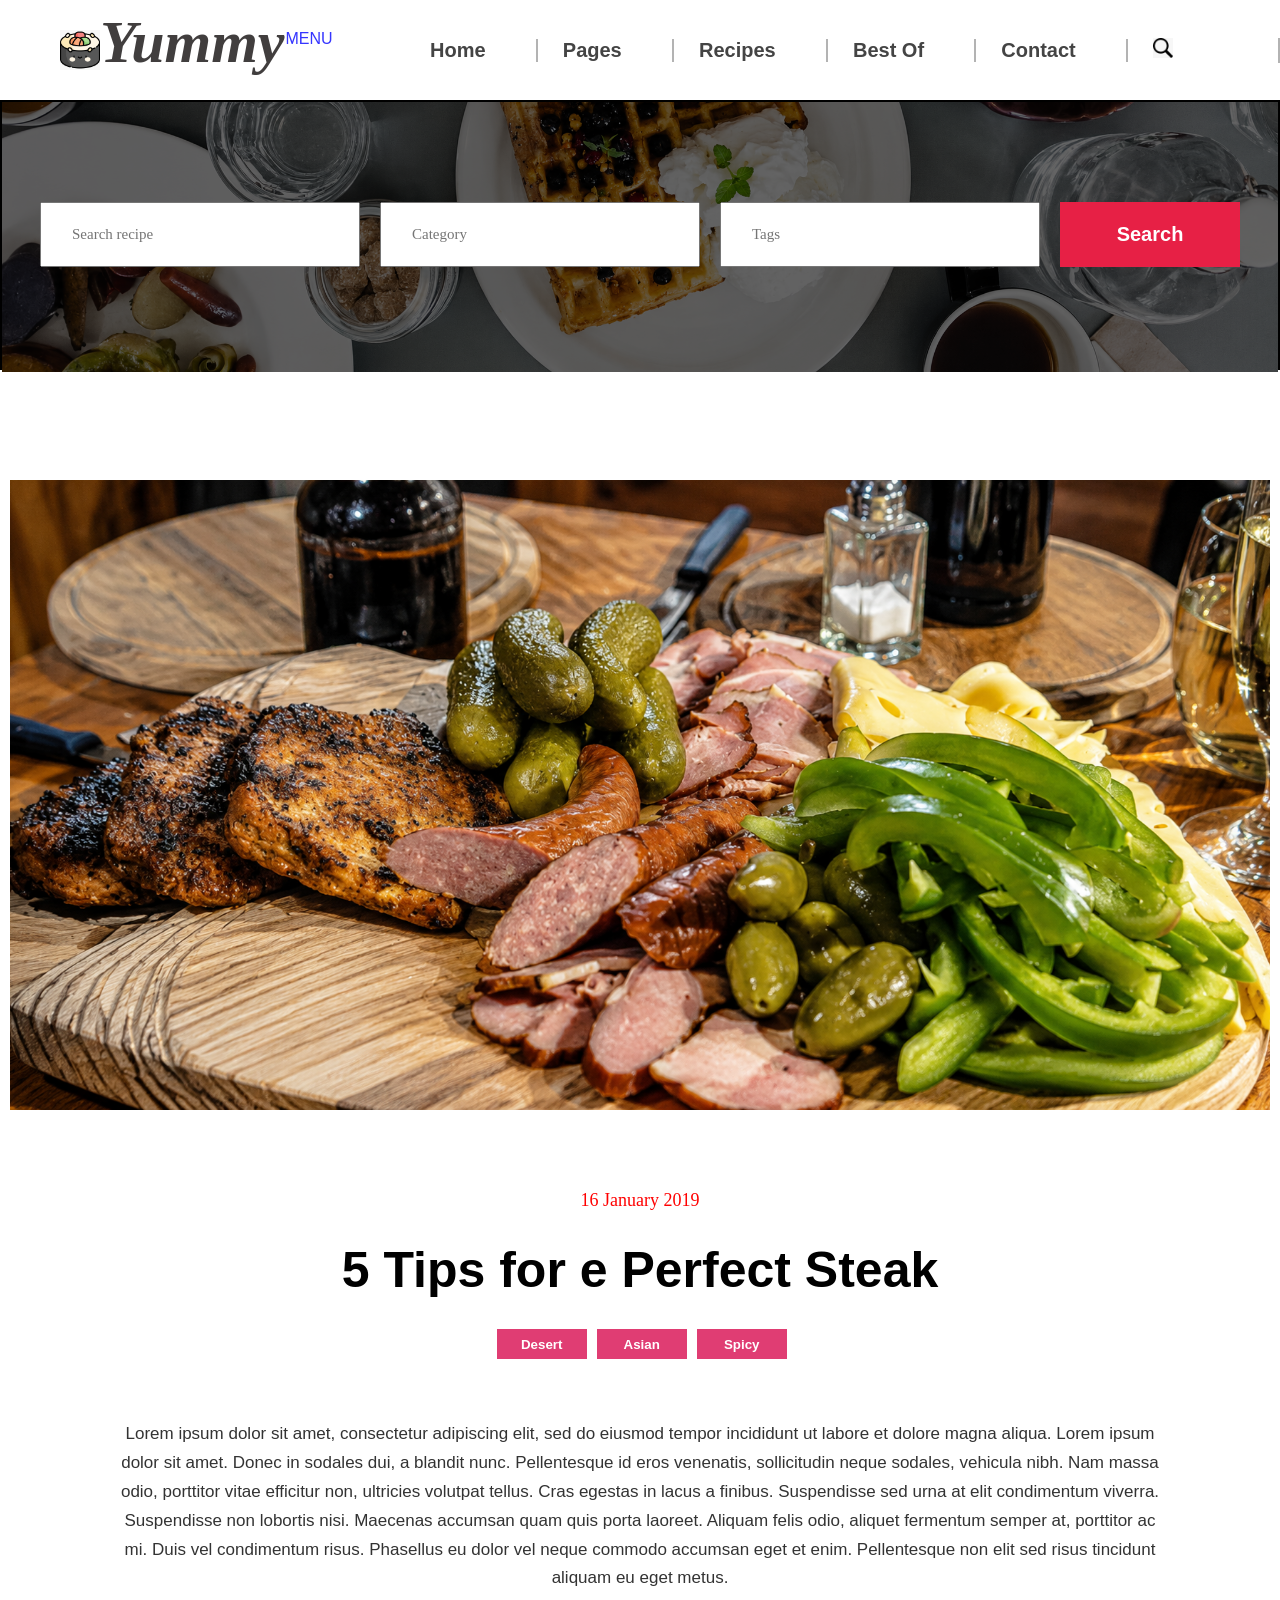
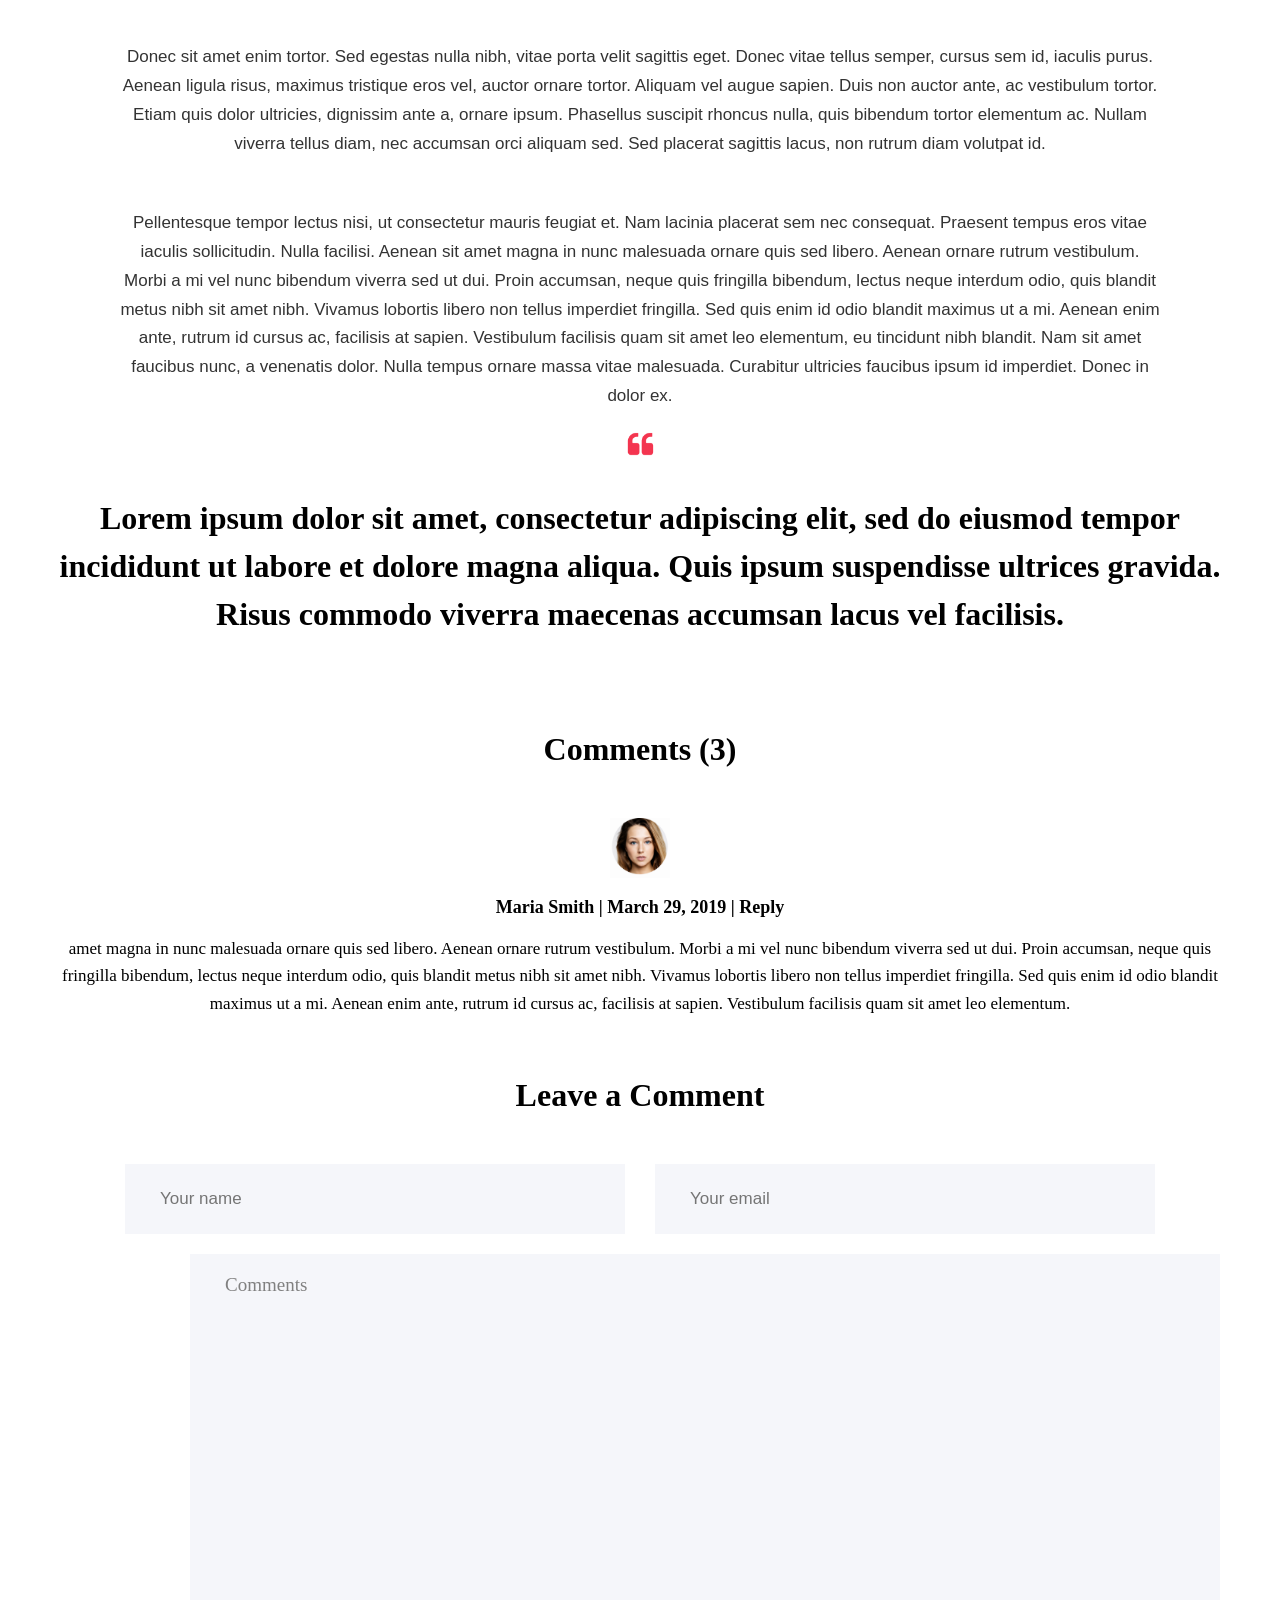
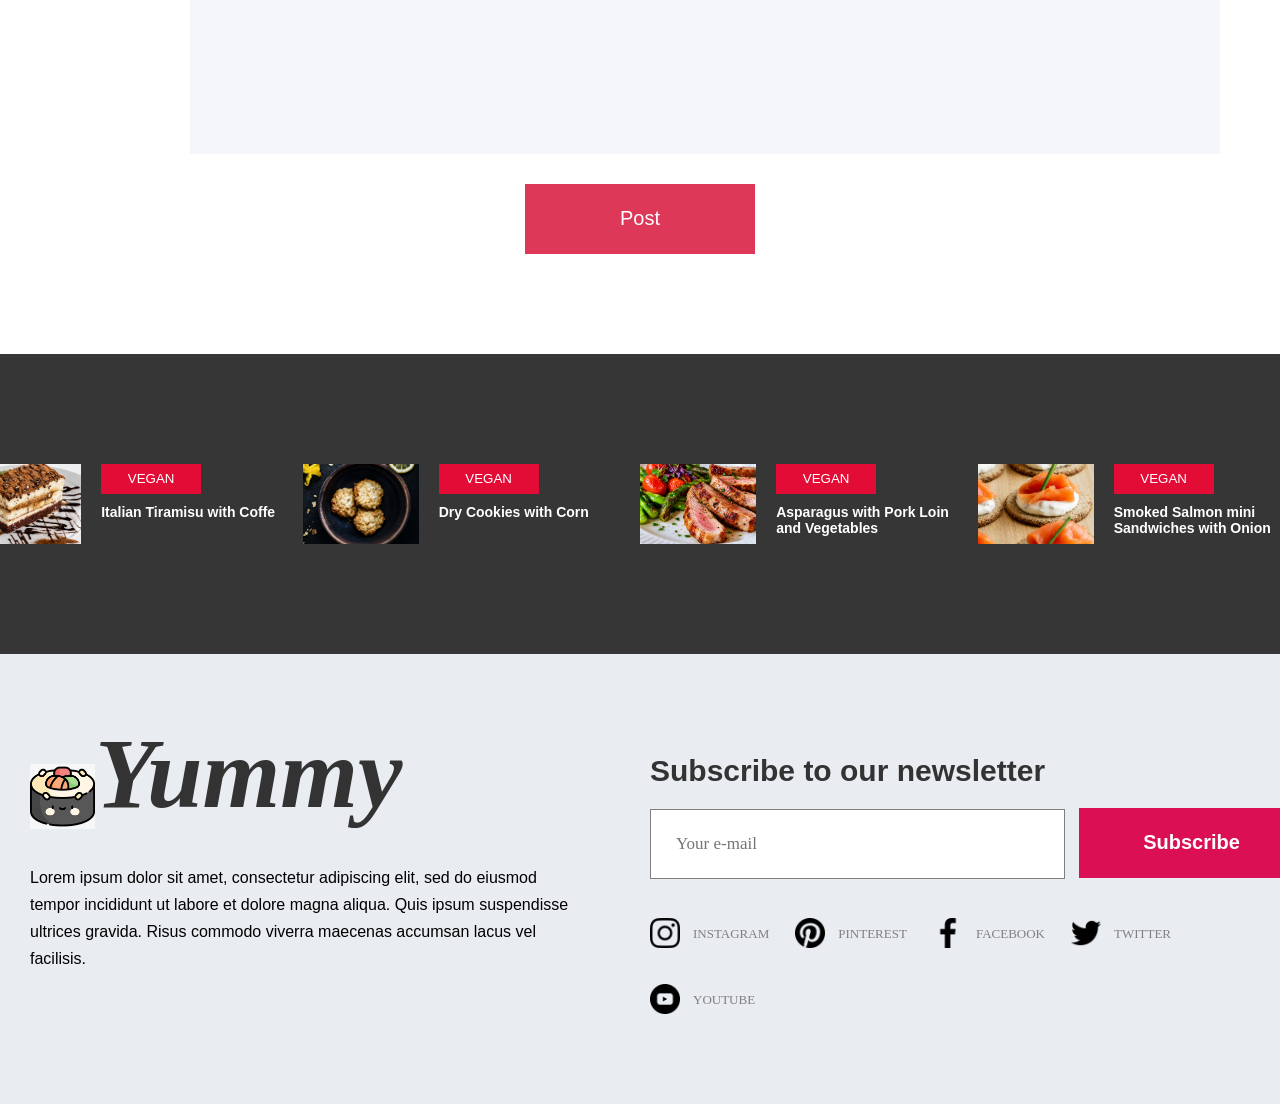
<file: blog.html>
<!DOCTYPE html>
<html lang="en">
<head>
    <meta charset="UTF-8">
    <meta name="viewport" content="width=device-width, initial-scale=1.0">
    <title>Document</title>
    <link rel="stylesheet" href="blog_page.css">
    
</head>
<body>
    <div big-box>
        <div class="top-menu">
            <div class="yumy-text">
                <img src="./assets/image 1.jpeg" alt="">
                <h1>Yummy</h1>
                <p>MENU</p>
            </div>

            <div class="navbar">
                <ul>
                    <li><a href="./index.html">Home</a></li>
                    
                     <li class="dropdown">
                        Pages
                        <ul class="dropdown-menu">
                            <li><a href="./about_me.html">About Me</a> </li>
                            <li><a href="./categories.html">Categories</a> </li>
                            <li><a href="./recipe.html">Recipe</a> </li>
                            <li><a href="./blog.html">Blog</a> </li>
                            <li><a href="./contact.html">Contact</a></li>
                        </ul>
                    </li>
                    
                    <li><a href="./recipe.html">Recipes</a></li>
                    <li><a href="./categories.html">Best Of</a></li>
                    <li><a href="./contact.html">Contact</a></li>
                    <li> <a href="./search_page.html"><img src="./assets/searachbar.jpeg" alt=""></a>  </li>

                </ul>
            </div>

        </div>

        <div class="second-bit">
            <img src="./assets/sec-bit-image-searbar.png" alt="">

            <div class="search-bar">
                <div class="sec-search-bar">
                    <input class="search-recipe" type="text" placeholder="Search recipe">
                    <input class="category" type="text" placeholder="Category">
                    <input class="tag" type="text" placeholder="Tags">
                    <button class="search-btn" >Search</button>
                </div>
                
            </div>
            
        </div>

        <div class="wide-img">
            <img src="./assets/wide-img-two.png" alt="">
        </div>

        <div class="third-bit">
            <div>
                <p>16 January 2019</p>
                <h1>5 Tips for e Perfect Steak</h1>

                <div class="three-btn">
                    <button>Desert</button>
                    <button>Asian</button>
                    <button>Spicy</button>
                </div>
            </div>
        </div>

        <div class="center-para">
            <p>Lorem ipsum dolor sit amet, consectetur adipiscing elit, sed do eiusmod tempor incididunt ut labore et dolore magna aliqua. Lorem ipsum dolor sit amet. Donec in sodales dui, a blandit nunc. Pellentesque id eros venenatis, sollicitudin neque sodales, vehicula nibh. Nam massa odio, porttitor vitae efficitur non, ultricies volutpat tellus. Cras egestas in lacus a finibus. Suspendisse sed urna at elit condimentum viverra. Suspendisse non lobortis nisi. Maecenas accumsan quam quis porta laoreet. Aliquam felis odio, aliquet fermentum semper at, porttitor ac mi. Duis vel condimentum risus. Phasellus eu dolor vel neque commodo accumsan eget et enim. Pellentesque non elit sed risus tincidunt aliquam eu eget metus.</p>
            <p>Donec sit amet enim tortor. Sed egestas nulla nibh, vitae porta velit sagittis eget. Donec vitae tellus semper, cursus sem id, iaculis purus. Aenean ligula risus, maximus tristique eros vel, auctor ornare tortor. Aliquam vel augue sapien. Duis non auctor ante, ac vestibulum tortor. Etiam quis dolor ultricies, dignissim ante a, ornare ipsum. Phasellus suscipit rhoncus nulla, quis bibendum tortor elementum ac. Nullam viverra tellus diam, nec accumsan orci aliquam sed. Sed placerat sagittis lacus, non rutrum diam volutpat id.</p>
            <p>Pellentesque tempor lectus nisi, ut consectetur mauris feugiat et. Nam lacinia placerat sem nec consequat. Praesent tempus eros vitae iaculis sollicitudin. Nulla facilisi. Aenean sit amet magna in nunc malesuada ornare quis sed libero. Aenean ornare rutrum vestibulum. Morbi a mi vel nunc bibendum viverra sed ut dui. Proin accumsan, neque quis fringilla bibendum, lectus neque interdum odio, quis blandit metus nibh sit amet nibh. Vivamus lobortis libero non tellus imperdiet fringilla. Sed quis enim id odio blandit maximus ut a mi. Aenean enim ante, rutrum id cursus ac, facilisis at sapien. Vestibulum facilisis quam sit amet leo elementum, eu tincidunt nibh blandit. Nam sit amet faucibus nunc, a venenatis dolor. Nulla tempus ornare massa vitae malesuada. Curabitur ultricies faucibus ipsum id imperdiet. Donec in dolor ex.</p>
        </div>

        <div class="icon-img">
            <img src="./assets/icon-img.png" alt="">
            <h1>Lorem ipsum dolor sit amet, consectetur adipiscing elit, sed do eiusmod tempor incididunt ut labore et dolore magna aliqua. Quis ipsum suspendisse ultrices gravida. Risus commodo viverra maecenas accumsan lacus vel facilisis.</h1>
        </div>

        <div class="comments-box">
            <h1>Comments (3)</h1>
            <img src="./assets/circle-image.png" alt="">
            <h3 class="maria-text">Maria Smith | March 29, 2019 | Reply</h3>
            <p class="small-para">amet magna in nunc malesuada ornare quis sed libero. Aenean ornare rutrum vestibulum. Morbi a mi vel nunc bibendum viverra sed ut dui. Proin accumsan, neque quis fringilla bibendum, lectus neque interdum odio, quis blandit metus nibh sit amet nibh. Vivamus lobortis libero non tellus imperdiet fringilla. Sed quis enim id odio blandit maximus ut a mi. Aenean enim ante, rutrum id cursus ac, facilisis at sapien. Vestibulum facilisis quam sit amet leo elementum.</p>
        </div>

        <div class="leave-comt-box">
            <h1 class="cmt">Leave a Comment</h1>

            <div class="intro">
                <div class="name">
                    <input type="text" placeholder="Your name">
                </div>
                <div class="email">
                    <input type="text" placeholder="Your email">
                </div>
            </div>

            <div class="review-box">
                <p>Comments</p>
            </div>

            <div class="post-btn">
                <button>Post</button>

            </div>

        </div>

        <div class="fourth-bit">
            <div class="first-box">
                <img src="./assets/grid-img-five.png" alt="">
                <div class="second-box">
                    <button>VEGAN</button>
                    <p>Italian Tiramisu with Coffe</p>
                </div>
                <img src="./assets/vertical-image-four.png" alt="">
                <div class="second-box">
                    <button>VEGAN</button>
                    <P>Dry Cookies with Corn</P>
                </div>
                <img src="./assets/vertical-image-three.png" alt="">
                <div class="second-box">
                    <button>VEGAN</button>
                    <P>Asparagus with Pork Loin and Vegetables</P>
                </div>
                <img src="./assets/grid-img-four.png" alt="">
                <div class="second-box">
                    <button>VEGAN</button>
                    <p>Smoked Salmon mini Sandwiches with Onion</p>
                </div>

            </div>

            
        </div>

        <div class="fifth-page">
            <div class="yummy-text">

                <div class="yummy-box">
                    <img src="./assets/image 1.jpeg" alt="">
                    <h1>Yummy</h1>
                </div>


                <div class="yum-text-lorem">
                    <p>Lorem ipsum dolor sit amet, consectetur adipiscing elit, sed do eiusmod tempor incididunt ut labore et dolore magna aliqua. Quis ipsum suspendisse ultrices gravida. Risus commodo viverra maecenas accumsan lacus vel facilisis.</p>
                </div>
            </div>

            <div class="subscribe-newsletter">
                <h1>Subscribe to our newsletter</h1>

                 <div class="email-subs-box">
                    <input class="email-inp" type="text" placeholder="Your e-mail">
                    <button class="sub-btn">Subscribe</button>
                </div>

                <div class="insta-face-box">
                    <p class="insta"> 
                        <img src="./assets/instagram.png" alt=""> 
                        <p class="inst-text">INSTAGRAM</p>
                    </p>
                    <p class="pint-logo"> 
                        <img src="./assets/pinterest-logo.png" alt="">  
                        <p class="pint-text">PINTEREST</p>
                    </p>
                    <p class="facebook-logo"> 
                        <img src="./assets/facebook-app-symbol.png" alt="">
                        <p class="face-text">FACEBOOK</p>
                    </p>
                    <p class="twitter-logo"> 
                        <img src="./assets/twitter (1).png" alt="">  
                        <p class="twit-text">TWITTER</p>
                    </p>
                    <p class="youtube-logo"> 
                        <img src="./assets/youtube.png" alt=""> 
                        <p class="you-text">YOUTUBE</p>
                    </p>
                </div>
            </div>

           
        </div>

    </div>
</body>
</html>
</file>
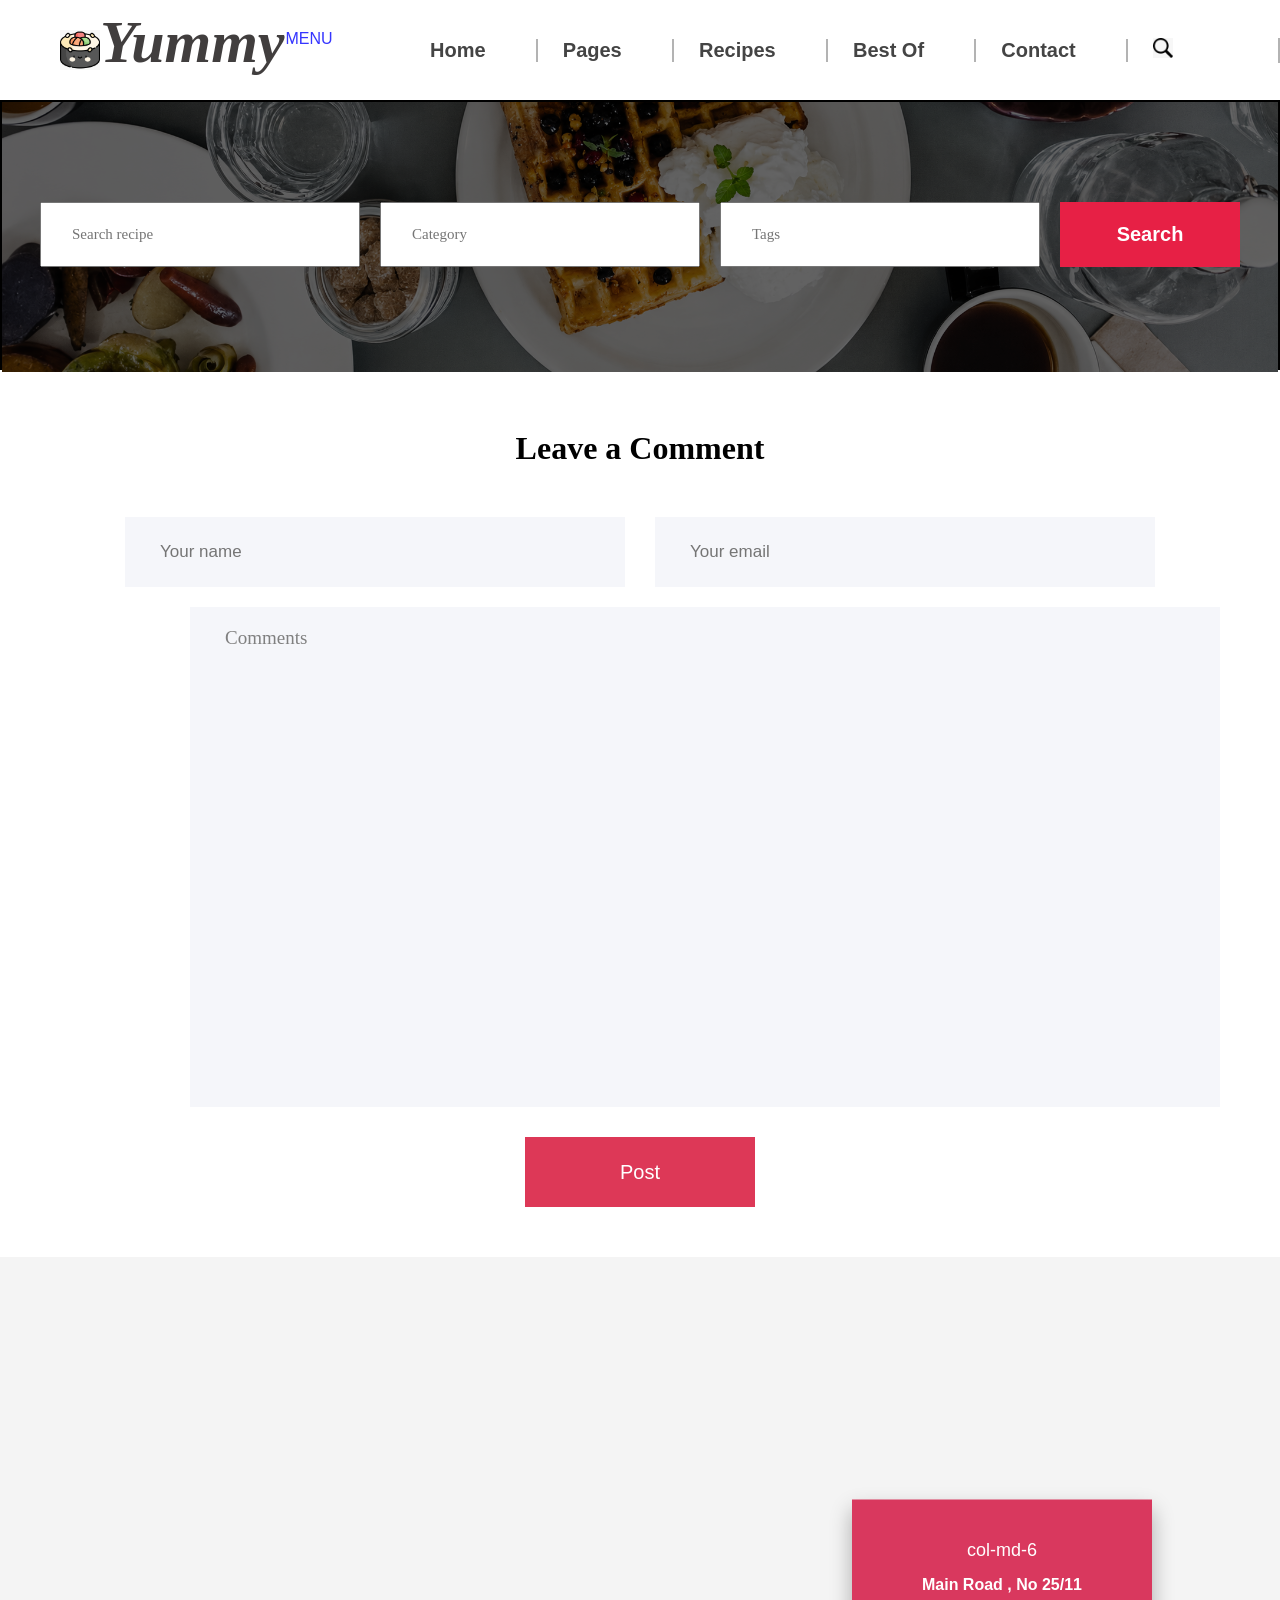
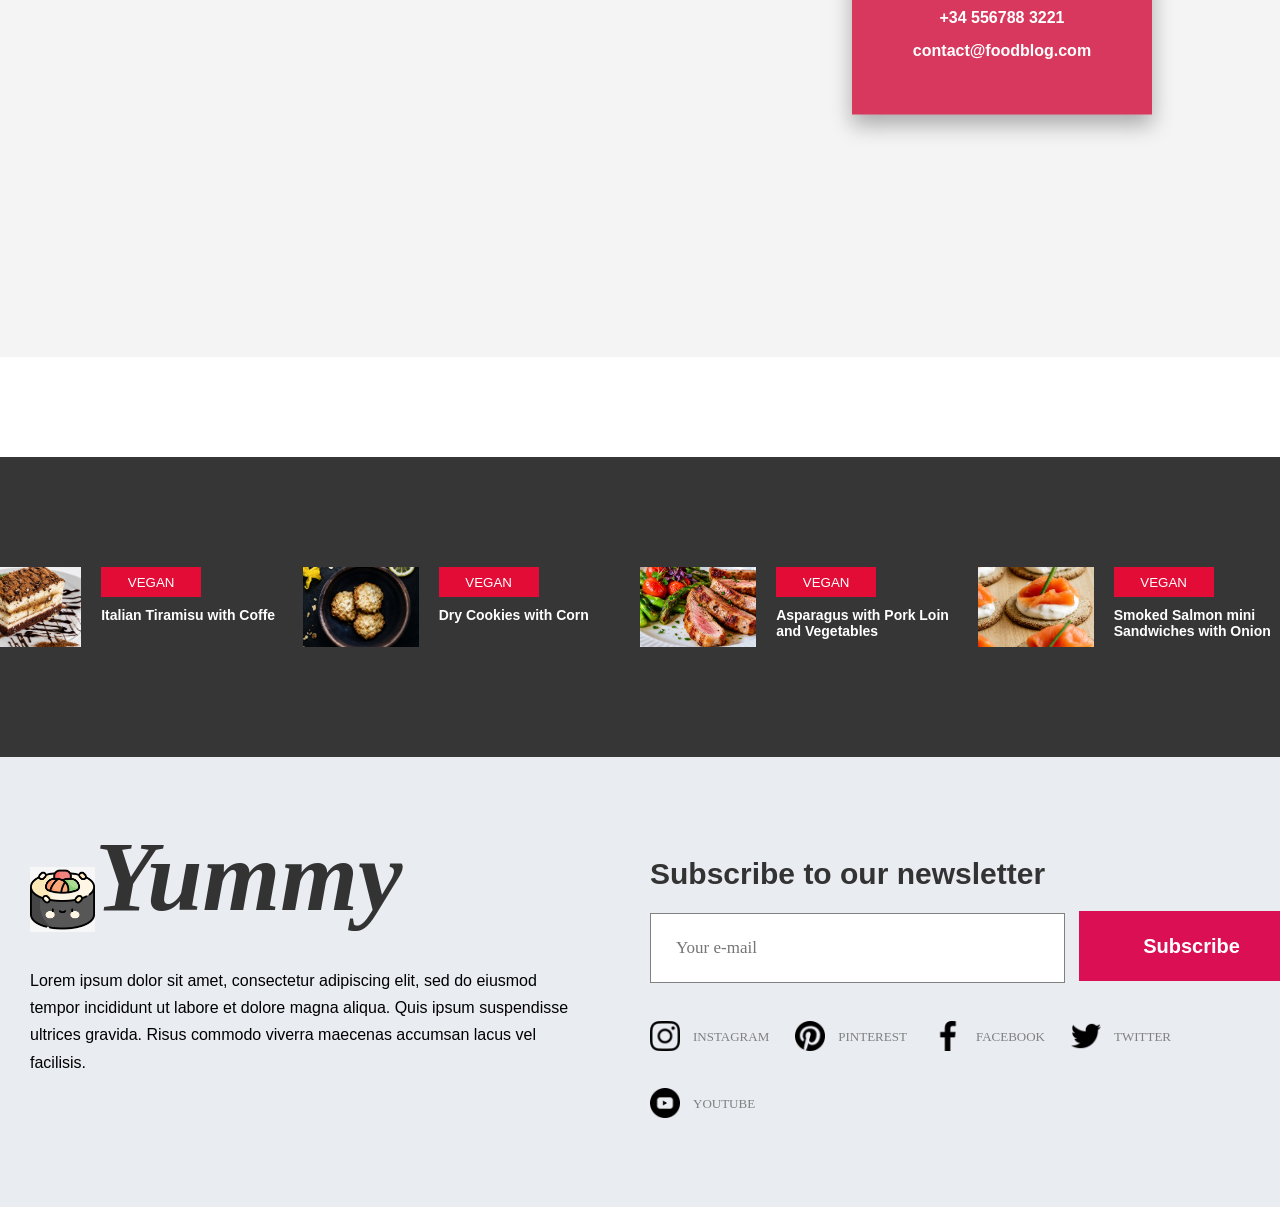
<file: contact.html>
<!DOCTYPE html>
<html lang="en">
<head>
    <meta charset="UTF-8">
    <meta name="viewport" content="width=device-width, initial-scale=1.0">
    <title>Document</title>
    <link rel="stylesheet" href="contactMe.css">
</head>
<body>
    <div class="big-box">
        <div class="top-menu">
            <div class="yumy-text">
                <img src="./assets/image 1.jpeg" alt="">
                <h1>Yummy</h1>
                <p>MENU</p>
            </div>

            <div class="navbar">
                <ul>
                    <li><a href="./index.html">Home</a></li>
                    
                     <li class="dropdown">
                        Pages
                        <ul class="dropdown-menu">
                            <li><a href="./about_me.html">About Me</a> </li>
                            <li><a href="./categories.html">Categories</a> </li>
                            <li><a href="./recipe.html">Recipe</a> </li>
                            <li><a href="./blog.html">Blog</a> </li>
                            <li><a href="./contact.html">Contact</a></li>
                        </ul>
                    </li>
                    
                    <li><a href="./recipe.html">Recipes</a></li>
                    <li><a href="./categories.html">Best Of</a></li>
                    <li><a href="./contact.html">Contact</a></li>
                    <li> <a href="./search_page.html"><img src="./assets/searachbar.jpeg" alt=""></a>  </li>

                </ul>
            </div>

        </div>

        <div class="second-bit">
            <img src="./assets/sec-bit-image-searbar.png" alt="">

            <div class="search-bar">
                <div class="sec-search-bar">
                    <input class="search-recipe" type="text" placeholder="Search recipe">
                    <input class="category" type="text" placeholder="Category">
                    <input class="tag" type="text" placeholder="Tags">
                    <button class="search-btn" >Search</button>
                </div>
                
            </div>
            
        </div>

        <div class="leave-comt-box">
            <h1 class="cmt">Leave a Comment</h1>

            <div class="intro">
                <div class="name">
                    <input type="text" placeholder="Your name">
                </div>
                <div class="email">
                    <input type="text" placeholder="Your email">
                </div>
            </div>

            <div class="review-box">
                <p>Comments</p>
            </div>

            <div class="post-btn">
                <button>Post</button>

            </div>

        </div>

        <div class="map-container">
            <iframe src="https://www.google.com/maps/embed?pb=!1m18!1m12!1m3!1d243647.34203427588!2d78.24323333886348!3d17.412281016402705!2m3!1f0!2f0!3f0!3m2!1i1024!2i768!4f13.1!3m3!1m2!1s0x3bcb99daeaebd2c7%3A0xae93b78392bafbc2!2sHyderabad%2C%20Telangana!5e0!3m2!1sen!2sin!4v1780463689753!5m2!1sen!2sin" width="600" height="450" style="border:0;" allowfullscreen="" loading="lazy" referrerpolicy="no-referrer-when-downgrade"></iframe>

            <div class="contact-card">
                <h3>col-md-6</h3>
                <p>Main Road , No 25/11</p>
                <p>+34 556788 3221</p>
                <p>contact@foodblog.com</p>
            </div>
        </div>

        <div class="fourth-bit">
            <div class="first-box">
                <img src="./assets/grid-img-five.png" alt="">
                <div class="second-box">
                    <button>VEGAN</button>
                    <p>Italian Tiramisu with Coffe</p>
                </div>
                <img src="./assets/vertical-image-four.png" alt="">
                <div class="second-box">
                    <button>VEGAN</button>
                    <P>Dry Cookies with Corn</P>
                </div>
                <img src="./assets/vertical-image-three.png" alt="">
                <div class="second-box">
                    <button>VEGAN</button>
                    <P>Asparagus with Pork Loin and Vegetables</P>
                </div>
                <img src="./assets/grid-img-four.png" alt="">
                <div class="second-box">
                    <button>VEGAN</button>
                    <p>Smoked Salmon mini Sandwiches with Onion</p>
                </div>

            </div>

            
        </div>

        <div class="fifth-page">
            <div class="yummy-text">

                <div class="yummy-box">
                    <img src="./assets/image 1.jpeg" alt="">
                    <h1>Yummy</h1>
                </div>


                <div class="yum-text-lorem">
                    <p>Lorem ipsum dolor sit amet, consectetur adipiscing elit, sed do eiusmod tempor incididunt ut labore et dolore magna aliqua. Quis ipsum suspendisse ultrices gravida. Risus commodo viverra maecenas accumsan lacus vel facilisis.</p>
                </div>
            </div>

            <div class="subscribe-newsletter">
                <h1>Subscribe to our newsletter</h1>

                 <div class="email-subs-box">
                    <input class="email-inp" type="text" placeholder="Your e-mail">
                    <button class="sub-btn">Subscribe</button>
                </div>

                <div class="insta-face-box">
                    <p class="insta"> 
                        <img src="./assets/instagram.png" alt=""> 
                        <p class="inst-text">INSTAGRAM</p>
                    </p>
                    <p class="pint-logo"> 
                        <img src="./assets/pinterest-logo.png" alt="">  
                        <p class="pint-text">PINTEREST</p>
                    </p>
                    <p class="facebook-logo"> 
                        <img src="./assets/facebook-app-symbol.png" alt="">
                        <p class="face-text">FACEBOOK</p>
                    </p>
                    <p class="twitter-logo"> 
                        <img src="./assets/twitter (1).png" alt="">  
                        <p class="twit-text">TWITTER</p>
                    </p>
                    <p class="youtube-logo"> 
                        <img src="./assets/youtube.png" alt=""> 
                        <p class="you-text">YOUTUBE</p>
                    </p>
                </div>
            </div>

           
        </div>

    </div>
</body>
</html>
</file>
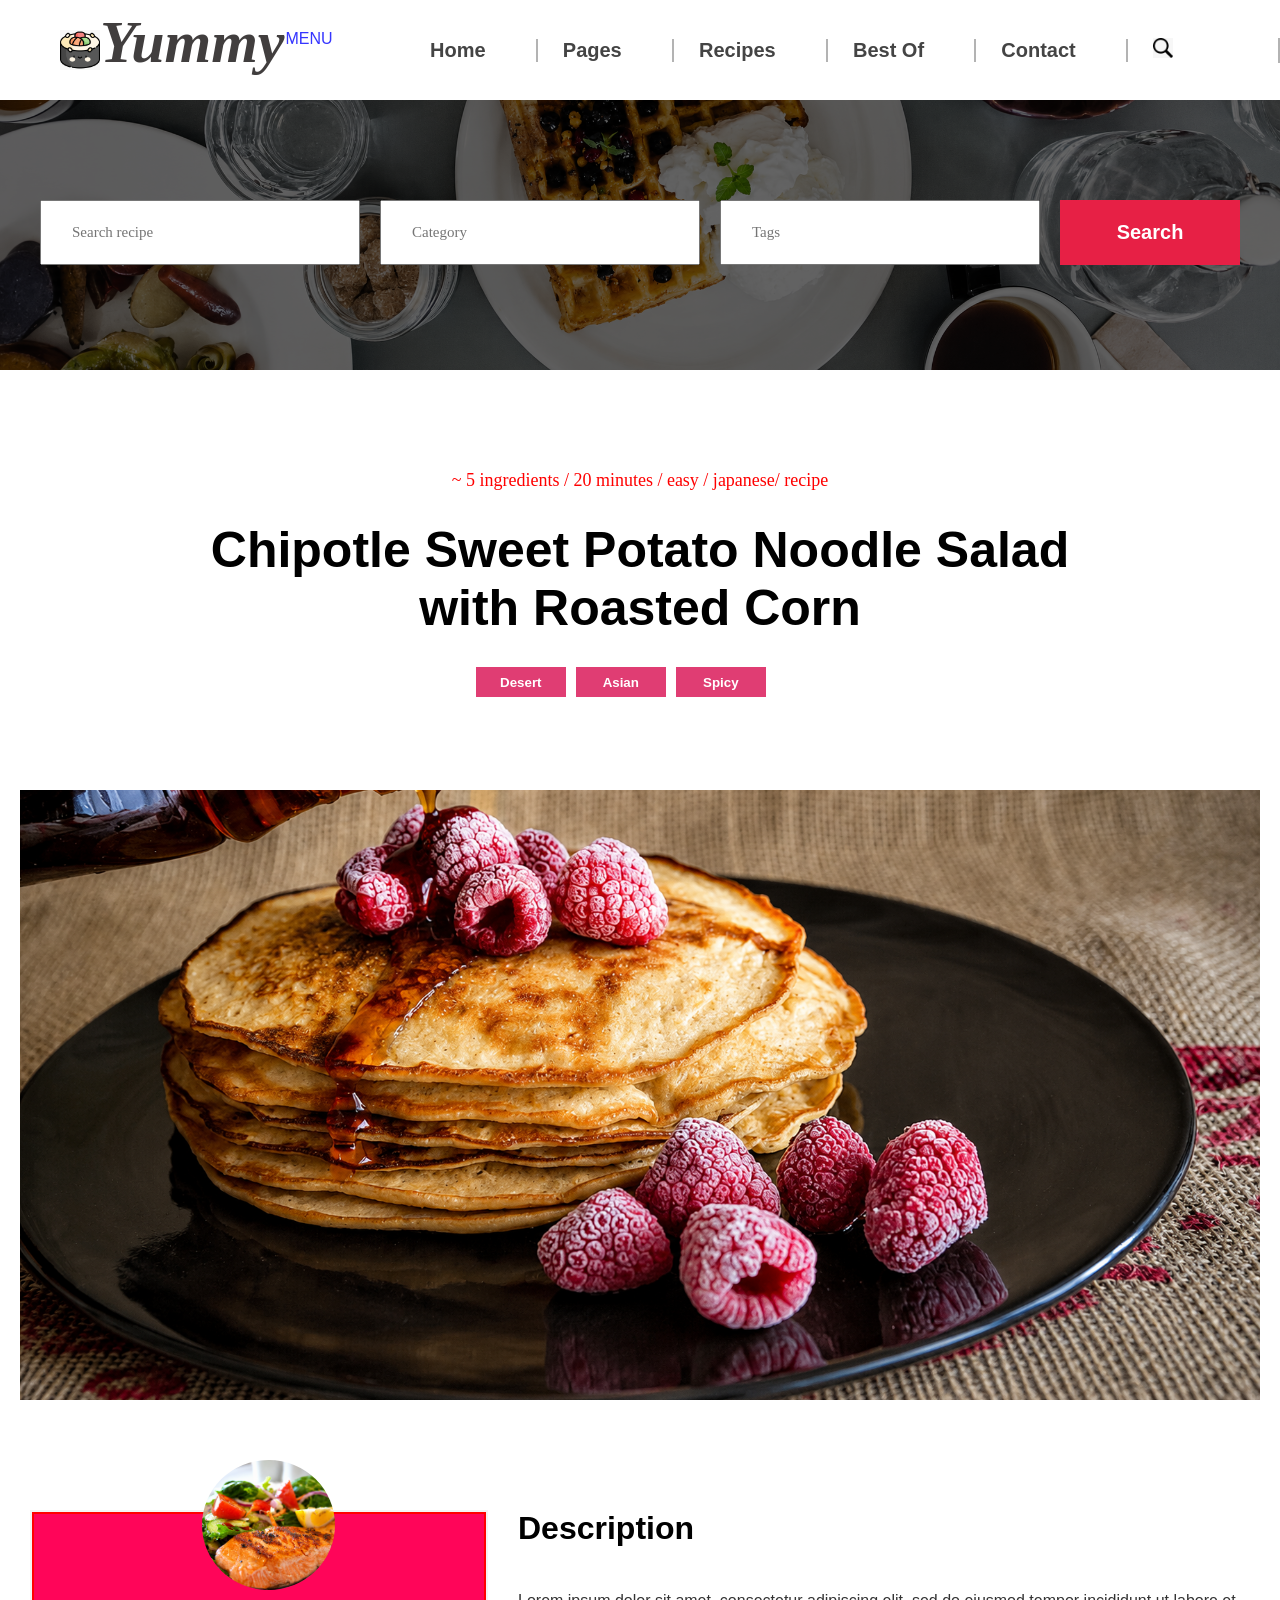
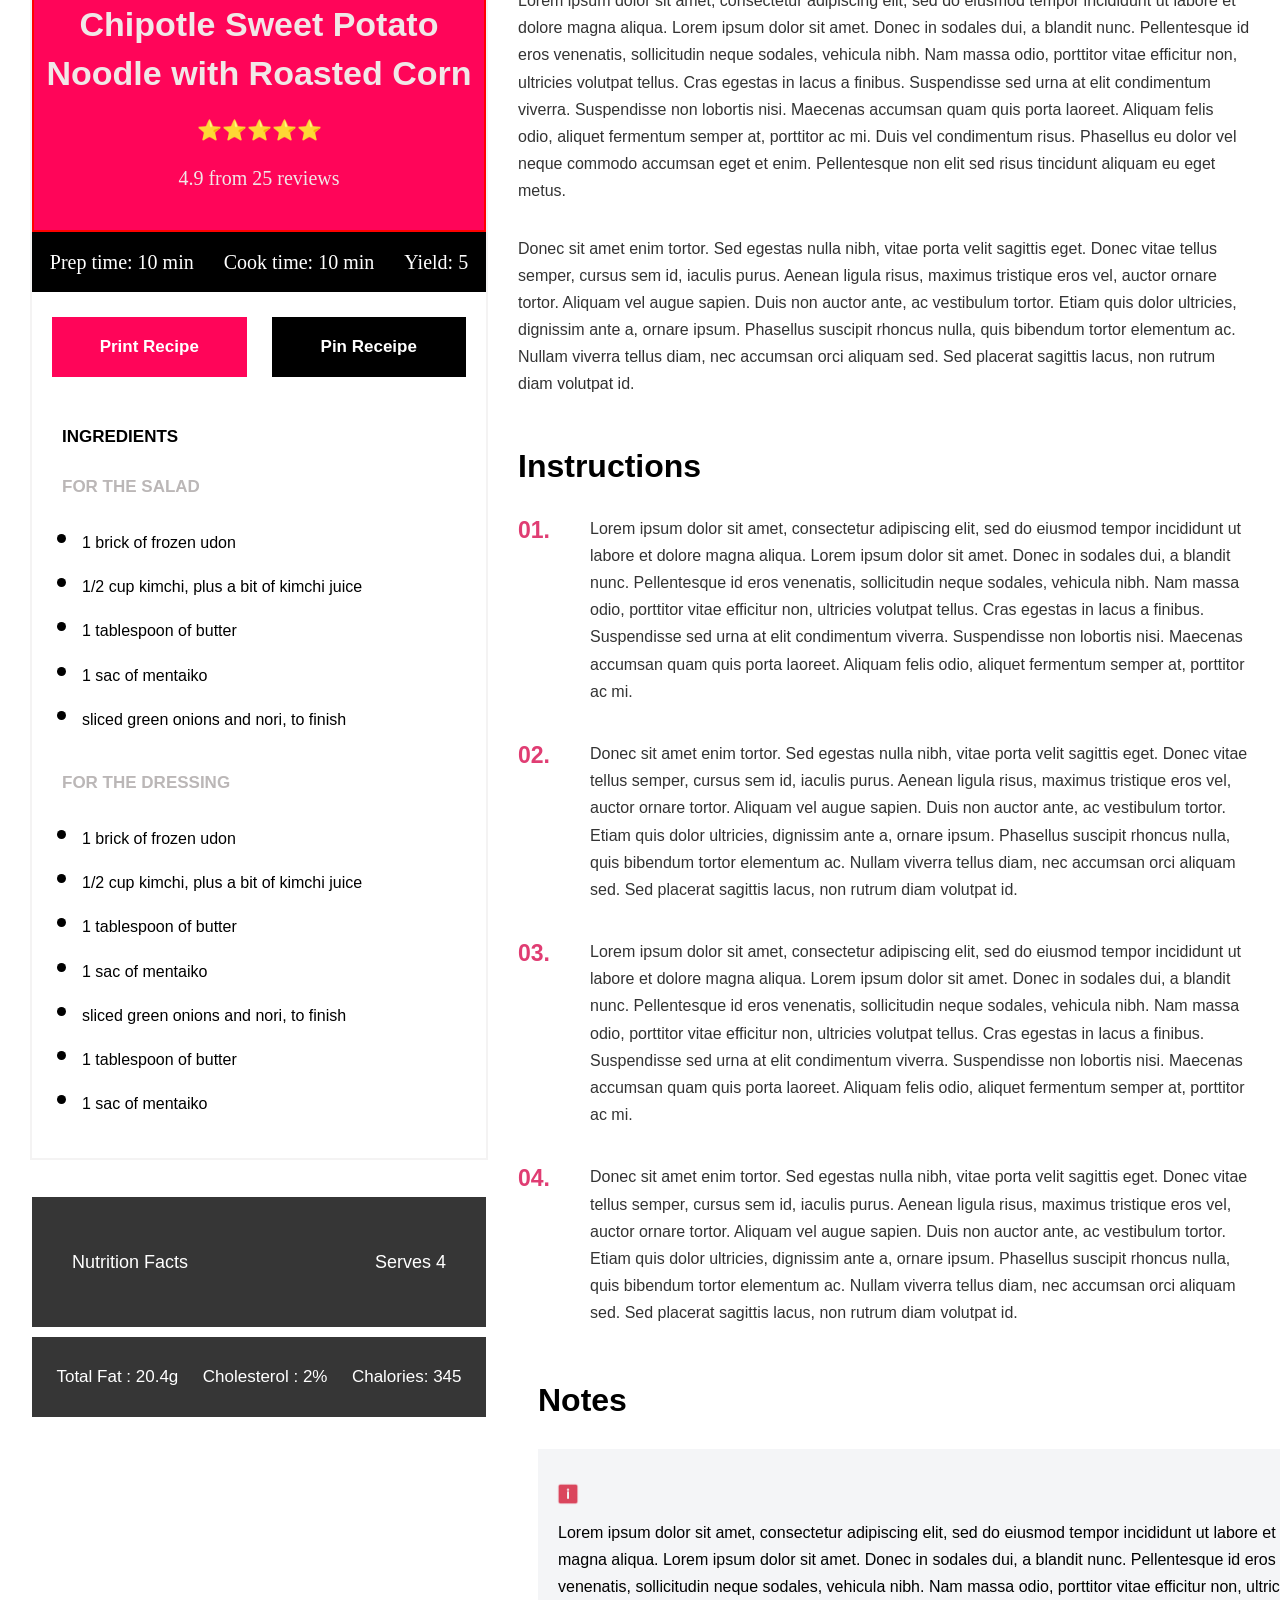
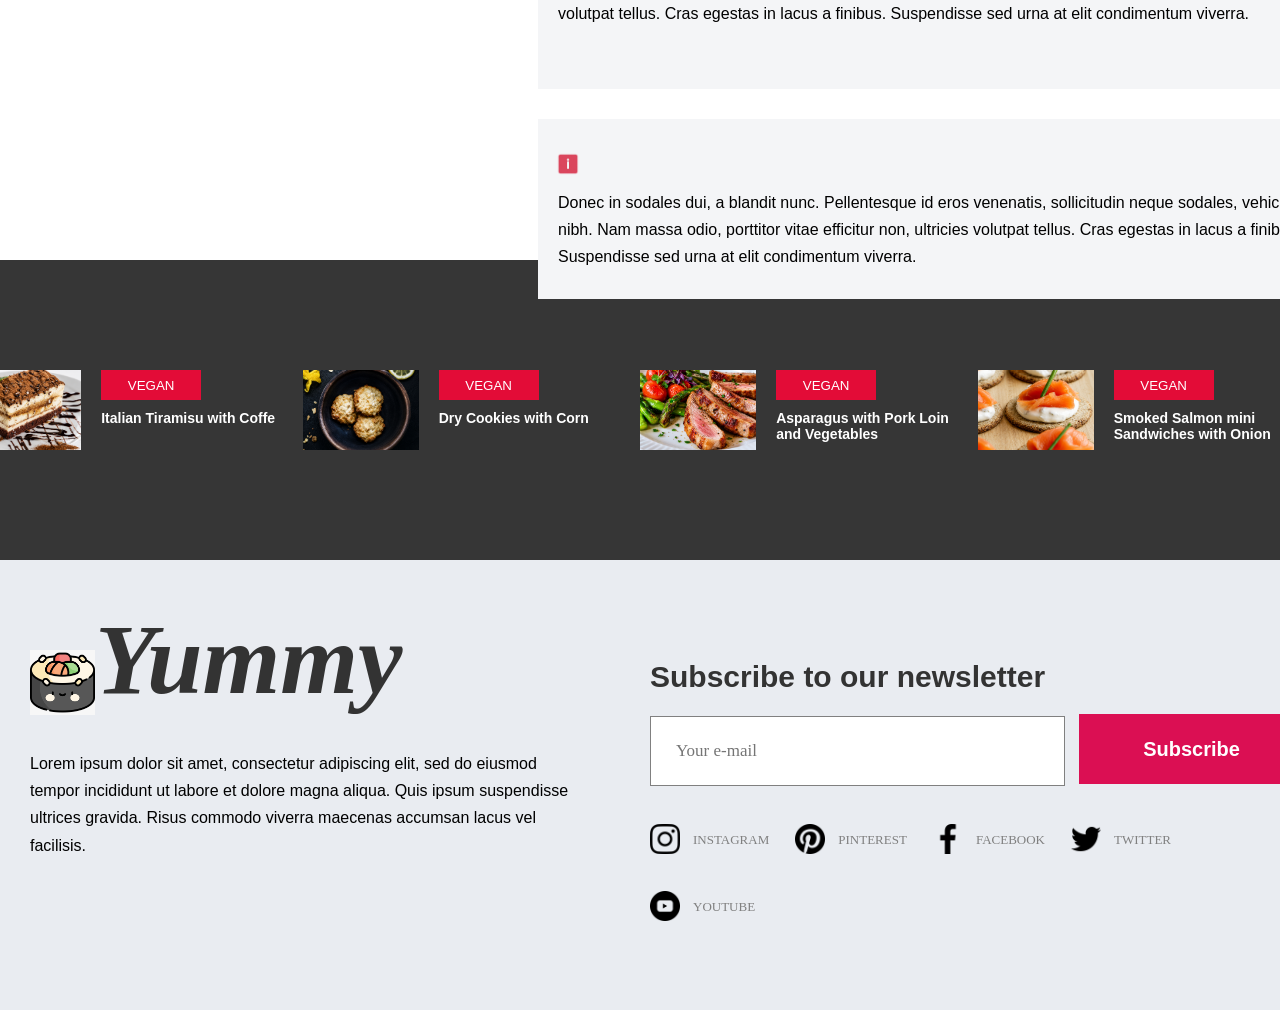
<file: recipe.html>
<!DOCTYPE html>
<html lang="en">
<head>
    <meta charset="UTF-8">
    <meta name="viewport" content="width=device-width, initial-scale=1.0">
    <title>Document</title>
    <link rel="stylesheet" href="receipe_page.css">
    
</head>
<body>
    <div class="big-box">
        <div class="top-menu">
            <div class="yumy-text">
                <img src="./assets/image 1.jpeg" alt="">
                <h1>Yummy</h1>
                <p>MENU</p>
            </div>

           <div class="navbar">
                <ul>
                    <li><a href="./index.html">Home</a></li>
                    
                     <li class="dropdown">
                        Pages
                        <ul class="dropdown-menu">
                            <li><a href="./about_me.html">About Me</a> </li>
                            <li><a href="./categories.html">Categories</a> </li>
                            <li><a href="./recipe.html">Recipe</a> </li>
                            <li><a href="./blog.html">Blog</a> </li>
                            <li><a href="./contact.html">Contact</a></li>
                        </ul>
                    </li>
                    
                    <li><a href="./recipe.html">Recipes</a></li>
                    <li><a href="./categories.html">Best Of</a></li>
                    <li><a href="./contact.html">Contact</a></li>
                     <li> <a href="./search_page.html"><img src="./assets/searachbar.jpeg" alt=""></a>  </li>

                </ul>
            </div>

        </div>

        <div class="second-bit">
            <img src="./assets/sec-bit-image-searbar.png" alt="">

            <div class="search-bar">
                <div class="sec-search-bar">
                    <input class="search-recipe" type="text" placeholder="Search recipe">
                    <input class="category" type="text" placeholder="Category">
                    <input class="tag" type="text" placeholder="Tags">
                    <button class="search-btn" >Search</button>
                </div>
                
            </div>
            
        </div>

        <div class="third-bit">
            <div>
                <p>~ 5 ingredients / 20 minutes / easy / japanese/ recipe</p>
                <h1>Chipotle Sweet Potato Noodle Salad </h1>
                <h1 class="roasted-text">with Roasted Corn</h1>

                <div class="three-btn">
                    <button>Desert</button>
                    <button>Asian</button>
                    <button>Spicy</button>
                </div>
            </div>
        </div>

        <div class="wide-img">
            <img src="./assets/wide-image.png" alt="">
        </div>

        <div class="section-four">
            <div class="left-box">
                <div class="circle-image">
                    <img src="./assets/yummy_page1_2nd image.png" alt="">

                </div>
                <div class="pink-box">
                    <h1 class="main-head">Chipotle Sweet Potato </h1>
                    <h1 class="lower-head">Noodle with Roasted Corn</h1>
                    <p>⭐⭐⭐⭐⭐</p>
                    <p>4.9 from 25 reviews</p>
                </div>

                <div class="black-box">
                    <p>Prep time: 10 min</p>
                    <p>Cook time: 10 min</p>
                    <p> Yield: 5</p>
                </div>

                <div class="two-buttons">
                    <button class="pink-btn">Print Recipe</button>
                    <button class="black-btn">Pin Receipe</button>

                </div>

                <div class="ingredients-section">
                    <p class="ingredients">INGREDIENTS</p>
                    <p class="salad">FOR THE SALAD</p>
                    <ul class="menu-list">
                        <li>1 brick of frozen udon</li>
                        <li>1/2 cup kimchi, plus a bit of kimchi juice</li>
                        <li>1 tablespoon of butter</li>
                        <li>1 sac of mentaiko</li>
                        <li>sliced green onions and nori, to finish</li>
                    </ul>
                </div>

                <div class="dressing">
                    <p class="drssing-text">FOR THE DRESSING</p>
                    <ul class="list">
                        <li>1 brick of frozen udon</li>
                        <li>1/2 cup kimchi, plus a bit of kimchi juice</li>
                        <li>1 tablespoon of butter</li>
                        <li>1 sac of mentaiko</li>
                        <li>sliced green onions and nori, to finish</li>
                        <li>1 tablespoon of butter</li>
                        <li>1 sac of mentaiko</li>
                    </ul>

                </div>

                <div class="nutrition-box">
                    <p class="facts">Nutrition Facts</p>
                    <P class="serves">Serves 4</P>
                </div>

                <div class="calories-box">
                    <p>Total Fat : 20.4g</p>
                    <p>Cholesterol : 2%</p>
                    <p> Chalories: 345</p>
                </div>



            </div>

            <div class="right-box">
                <h1>Description</h1>

                <div class="description-box">
                    <p class="lorem-text-one">Lorem ipsum dolor sit amet, consectetur adipiscing elit, sed do eiusmod tempor incididunt ut labore et dolore magna aliqua. Lorem ipsum dolor sit amet. Donec in sodales dui, a blandit nunc. Pellentesque id eros venenatis, sollicitudin neque sodales, vehicula nibh. Nam massa odio, porttitor vitae efficitur non, ultricies volutpat tellus. Cras egestas in lacus a finibus. Suspendisse sed urna at elit condimentum viverra. Suspendisse non lobortis nisi. Maecenas accumsan quam quis porta laoreet. Aliquam felis odio, aliquet fermentum semper at, porttitor ac mi. Duis vel condimentum risus. Phasellus eu dolor vel neque commodo accumsan eget et enim. Pellentesque non elit sed risus tincidunt aliquam eu eget metus.</p>
                    <p class="lorem-text-two">Donec sit amet enim tortor. Sed egestas nulla nibh, vitae porta velit sagittis eget. Donec vitae tellus semper, cursus sem id, iaculis purus. Aenean ligula risus, maximus tristique eros vel, auctor ornare tortor. Aliquam vel augue sapien. Duis non auctor ante, ac vestibulum tortor. Etiam quis dolor ultricies, dignissim ante a, ornare ipsum. Phasellus suscipit rhoncus nulla, quis bibendum tortor elementum ac. Nullam viverra tellus diam, nec accumsan orci aliquam sed. Sed placerat sagittis lacus, non rutrum diam volutpat id.</p>
                </div>

                <div class="instructions-box">
                    <h1>Instructions</h1>
                
                    <ul class="instruction-list">
                        <li>
                            <span class="num">01.</span>
                            <p>Lorem ipsum dolor sit amet, consectetur adipiscing elit, sed do eiusmod tempor incididunt ut labore et dolore magna aliqua. Lorem ipsum dolor sit amet. Donec in sodales dui, a blandit nunc. Pellentesque id eros venenatis, sollicitudin neque sodales, vehicula nibh. Nam massa odio, porttitor vitae efficitur non, ultricies volutpat tellus. Cras egestas in lacus a finibus. Suspendisse sed urna at elit condimentum viverra. Suspendisse non lobortis nisi. Maecenas accumsan quam quis porta laoreet. Aliquam felis odio, aliquet fermentum semper at, porttitor ac mi.</p>
                        </li>
                        <li>
                            <span class="num">02.</span>
                            <p>Donec sit amet enim tortor. Sed egestas nulla nibh, vitae porta velit sagittis eget. Donec vitae tellus semper, cursus sem id, iaculis purus. Aenean ligula risus, maximus tristique eros vel, auctor ornare tortor. Aliquam vel augue sapien. Duis non auctor ante, ac vestibulum tortor. Etiam quis dolor ultricies, dignissim ante a, ornare ipsum. Phasellus suscipit rhoncus nulla, quis bibendum tortor elementum ac. Nullam viverra tellus diam, nec accumsan orci aliquam sed. Sed placerat sagittis lacus, non rutrum diam volutpat id.</p>
                        </li>
                        <li>
                            <span class="num">03.</span>
                            <p>Lorem ipsum dolor sit amet, consectetur adipiscing elit, sed do eiusmod tempor incididunt ut labore et dolore magna aliqua. Lorem ipsum dolor sit amet. Donec in sodales dui, a blandit nunc. Pellentesque id eros venenatis, sollicitudin neque sodales, vehicula nibh. Nam massa odio, porttitor vitae efficitur non, ultricies volutpat tellus. Cras egestas in lacus a finibus. Suspendisse sed urna at elit condimentum viverra. Suspendisse non lobortis nisi. Maecenas accumsan quam quis porta laoreet. Aliquam felis odio, aliquet fermentum semper at, porttitor ac mi.</p>
                        </li>
                        <li>
                            <span class="num">04.</span>
                            <p>Donec sit amet enim tortor. Sed egestas nulla nibh, vitae porta velit sagittis eget. Donec vitae tellus semper, cursus sem id, iaculis purus. Aenean ligula risus, maximus tristique eros vel, auctor ornare tortor. Aliquam vel augue sapien. Duis non auctor ante, ac vestibulum tortor. Etiam quis dolor ultricies, dignissim ante a, ornare ipsum. Phasellus suscipit rhoncus nulla, quis bibendum tortor elementum ac. Nullam viverra tellus diam, nec accumsan orci aliquam sed. Sed placerat sagittis lacus, non rutrum diam volutpat id.</p>
                        </li>
                    </ul>
                </div>

                <div class="notes-box">
                    <h1>Notes</h1>
                    <div class="gray-box-one">
                        <img src="./assets/icon-image.png" alt="">
                        <p>Lorem ipsum dolor sit amet, consectetur adipiscing elit, sed do eiusmod tempor incididunt ut labore et dolore magna aliqua. Lorem ipsum dolor sit amet. Donec in sodales dui, a blandit nunc. Pellentesque id eros venenatis, sollicitudin neque sodales, vehicula nibh. Nam massa odio, porttitor vitae efficitur non, ultricies volutpat tellus. Cras egestas in lacus a finibus. Suspendisse sed urna at elit condimentum viverra.</p>

                    </div>

                    <div class="gray-box-two">
                        <img src="./assets/icon-image.png" alt="">
                        <p>Donec in sodales dui, a blandit nunc. Pellentesque id eros venenatis, sollicitudin neque sodales, vehicula nibh. Nam massa odio, porttitor vitae efficitur non, ultricies volutpat tellus. Cras egestas in lacus a finibus. Suspendisse sed urna at elit condimentum viverra.</p>

                    </div>

                </div>



            </div>


        </div>

        <div class="fourth-bit">
            <div class="first-box">
                <img src="./assets/grid-img-five.png" alt="">
                <div class="second-box">
                    <button>VEGAN</button>
                    <p>Italian Tiramisu with Coffe</p>
                </div>
                <img src="./assets/vertical-image-four.png" alt="">
                <div class="second-box">
                    <button>VEGAN</button>
                    <P>Dry Cookies with Corn</P>
                </div>
                <img src="./assets/vertical-image-three.png" alt="">
                <div class="second-box">
                    <button>VEGAN</button>
                    <P>Asparagus with Pork Loin and Vegetables</P>
                </div>
                <img src="./assets/grid-img-four.png" alt="">
                <div class="second-box">
                    <button>VEGAN</button>
                    <p>Smoked Salmon mini Sandwiches with Onion</p>
                </div>

            </div>

            
        </div>

        <div class="fifth-page">
            <div class="yummy-text">

                <div class="yummy-box">
                    <img src="./assets/image 1.jpeg" alt="">
                    <h1>Yummy</h1>
                </div>


                <div class="yum-text-lorem">
                    <p>Lorem ipsum dolor sit amet, consectetur adipiscing elit, sed do eiusmod tempor incididunt ut labore et dolore magna aliqua. Quis ipsum suspendisse ultrices gravida. Risus commodo viverra maecenas accumsan lacus vel facilisis.</p>
                </div>
            </div>

            <div class="subscribe-newsletter">
                <h1>Subscribe to our newsletter</h1>

                 <div class="email-subs-box">
                    <input class="email-inp" type="text" placeholder="Your e-mail">
                    <button class="sub-btn">Subscribe</button>
                </div>

                <div class="insta-face-box">
                    <p class="insta"> 
                        <img src="./assets/instagram.png" alt=""> 
                        <p class="inst-text">INSTAGRAM</p>
                    </p>
                    <p class="pint-logo"> 
                        <img src="./assets/pinterest-logo.png" alt="">  
                        <p class="pint-text">PINTEREST</p>
                    </p>
                    <p class="facebook-logo"> 
                        <img src="./assets/facebook-app-symbol.png" alt="">
                        <p class="face-text">FACEBOOK</p>
                    </p>
                    <p class="twitter-logo"> 
                        <img src="./assets/twitter (1).png" alt="">  
                        <p class="twit-text">TWITTER</p>
                    </p>
                    <p class="youtube-logo"> 
                        <img src="./assets/youtube.png" alt=""> 
                        <p class="you-text">YOUTUBE</p>
                    </p>
                </div>
            </div>

           
        </div>

    </div>
</body>
</html>
</file>
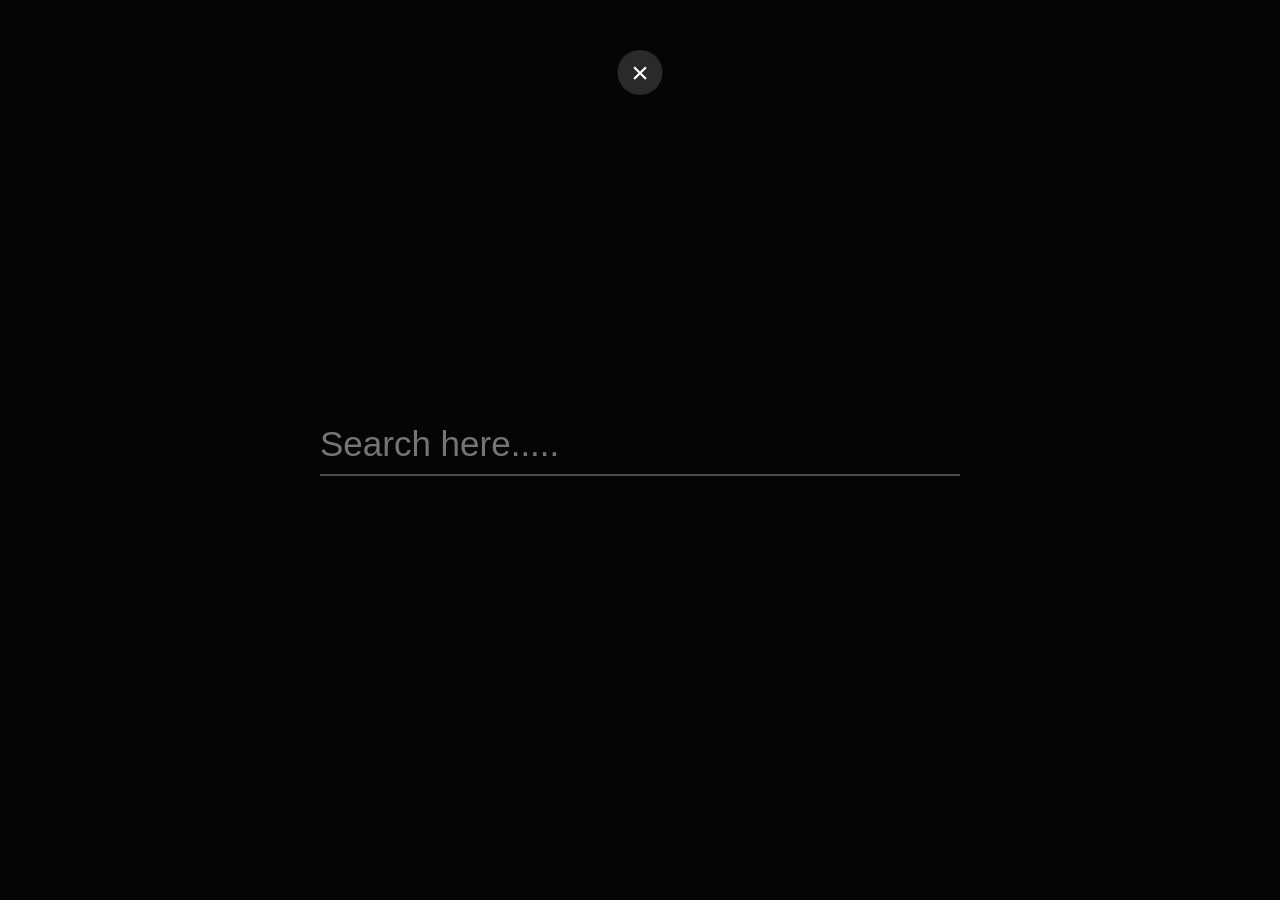
<file: search_page.html>
<!DOCTYPE html>
<html lang="en">
<head>
    <meta charset="UTF-8">
    <meta name="viewport" content="width=device-width, initial-scale=1.0">
    <title>Search Overlay</title>
    <link rel="stylesheet" href="searchPage.css">
   
</head>
<body>

    <button class="close-btn" onclick="history.back()">&times;</button>

    <div class="search-container">
        <input type="text" placeholder="Search here.....">
    </div>

</body>
</html>
</file>
<file: blog_page.css>
*{
            margin: 0;
            padding: 0;
            box-sizing: border-box;
        }
        .top-menu{
            
            background-color: white;
            width: 100%;
            height: 100px;
            display: flex;
            justify-content: space-between;
            position: relative;
            z-index: 999;
        }
        .yumy-text{
            display: flex;
        }
       
        .yumy-text img{
            
            align-items: end;
            height: 40px; 
            margin-left: 60px;
            margin-top: 30px;
            animation: moving 3s ease-in-out infinite;


        }
        
        @keyframes moving {
            0% { transform: translateY(0px); 
            }
            50% { transform: translateY(-10px); 
            }
            100% { transform: translateY(0px); 
            }
            
        }
        .yumy-text h1{
            font-family: "Playfair Display", serif;
            font-style: italic;
            font-weight: 600;
            font-size: 60px;
            line-height: 1; 
            color: #413e3e;
            margin-top: 12px;
        }
        .yumy-text P{
            height: 20px;
            
            margin-top: 30px;
            margin-left: 1px;
            color: rgb(54, 54, 255);
            font-family: sans-serif;
            visibility: visible;
            cursor: pointer;
            transition: all ease;
        }
        .yumy-text p:hover{
            visibility: hidden;
        }
        .navbar ul{
            display: flex;
            
            list-style-type: none;
            width: 850px;
            height: 100px;
            justify-content: space-between;
            align-items: center;
        }
        .navbar ul li{
            
            font-family: sans-serif;
            font-size: 20px;
            color: #444444;
            cursor: pointer;
            
            
            border-right: 2px solid #b3b3b3;
            text-decoration: underline 3px transparent;
            text-underline-offset: 12px; 
            transition: ease;
            font-weight: bold;
            padding-right: 50px;
        }
        .navbar ul img{
            width: 20px;
            margin-right: 55px;
        }
        .navbar ul li:hover{
            color: rgb(255, 0, 85);
            text-decoration-color: rgb(255, 0, 85); 
        }
        .navbar ul .dropdown-menu{
            display: flex;
            visibility: hidden;
            
            position: absolute;
            background-color: white;
            box-shadow: 0px 8px 16px 0px rgba(0,0,0,0.1);
            width: 250px;
            
            flex-direction: column;
            z-index: 1;
            margin-top: 9px;    
            
            padding-top: 15px;
            padding-bottom: 5px;
            padding-left: 15px;
            transition: all 0.3s ease;
            transform: translateY(30px);
            height: 250px;
        }
        .navbar ul .dropdown:hover .dropdown-menu {
            display: flex;
            transform: translateY(0);
            visibility: visible;
        }
        .navbar ul .dropdown-menu li{
            
            border-right: none;
            text-decoration: none;
            width: 100%;
            padding: 10px;
            
            
            font-family: 'Franklin Gothic Medium', 'Arial Narrow', Arial, sans-serif;
         }
         .navbar ul .dropdown-menu li:hover{
            color: rgb(255, 0, 85);
        }
        .second-bit{
            border: 2px solid black;
            height: 270px;
            position: relative;
        }
        .second-bit img{
            width: 100%;
            height: 270px;
            object-fit: cover;
            transition: transform 5s ease;
        }
        .second-bit:hover img {
            transform: scale(1.1);
        }
        .search-bar{
            position: absolute;
            
            top: 0;
            width: 100%;
            height: 270px;
            background-color: rgba(0, 0, 0, 0.6);
            transition: background-color 0.4s ease;
        }
        .second-bit:hover .search-bar {
            background-color: rgba(0, 0, 0, 0.4);
            height: 280px;
        }
        .search-recipe, .category, .tag{
            width: 320px;
            padding-left: 30px;
            font-family: cursive;
            font-size: 15px;
            transition: 0.3s all ease;

        }
        .search-recipe:focus, .category:focus, .tag:focus, .name input:focus, .email input:focus, .email-inp:focus {
            border: 2px solid rgb(231, 32, 69);
            box-shadow: 0 0 15px rgba(231, 32, 69, 0.4);
            transform: scale(1.02);
            border-radius: 30px;
        }
        .search-btn{
            width: 180px;
            background-color: rgb(231, 32, 69);
            color: white;
            border: none;
            font-family: sans-serif;
            font-size: 20px;
            cursor: pointer;
            font-weight: 600;
            transition: 0.3s ease all;
        }
        .search-btn:hover{
            background-color: rgb(255, 50, 90);
            box-shadow: 0 10px 20px rgba(231, 32, 69, 0.4);
        }
        .sec-search-bar{
            
            width: 100%;
            height: 65px;
            margin-top: 100px;
            display: flex;
            justify-content: center;
            gap: 20px;
        }
        .third-bit{
            
            height: 400px;
            display: flex;
            justify-content: center;
            
        }
        .third-bit p{
            
            margin-top: 170px;
            text-align: center;
            color: red;
            font-size: 18px;
            margin-bottom: 30px;
           
        }
        .third-bit h1{
            
            
            font-size: 50px;
            align-items: center;
            font-family: sans-serif;
            display: inline-block; 
            animation: flipText 4s infinite ease-in-out;
        }
            @keyframes flipText {
            0% { 
                transform: rotateX(0deg); 
            }
            
         
            20% { 
                transform: rotateX(360deg); 
            }
            
            100% { 
                transform: rotateX(360deg); 
            }
        }
            
       
        .three-btn{
            
            width: 300px;
            height: 50px;
            margin-left: 150px;
            margin-top: 20px;
            display: flex;
            text-align: center;
            align-items: center;
            justify-content: center;
            gap: 10px;
        }
        .three-btn button{
            width: 90px;
            height: 30px;
            background-color: rgb(224, 61, 115);
            color: white;
            border: none;
            font-weight: 600;
            transition: all 0.3s ease;


        }
        .three-btn button:hover {
            transform: translateY(-5px);
            box-shadow: 0 5px 15px rgba(224, 61, 115, 0.5);
            background-color: #ff4d88;
        }
        .wide-img{
            width: 100%;
            height: 650px;
            
        }
        .wide-img img{
            width: 100%;
            height: 650px;
            object-fit: cover;
            padding: 10px;
            margin-top: 100px;
            transition: transform 0.6s cubic-bezier(0.25, 0.46, 0.45, 0.94);
        }
        .wide-img:hover img {
            transform: scale(1.05);
        }
        .center-para{
            
            display: flex;
            flex-direction: column;
            gap: 50px;
            text-align: center;
            padding-left: 120px;
            padding-right: 120px;
            line-height: 1.7;
            font-size: 17px;
            color: #333333;
            font-family: sans-serif;
        }
        
        .icon-img{
            
            height: 100px;
            margin-top: 70px;
            display: flex;
            justify-content: center;
            align-items: center;
            flex-direction: column;
            gap: 30px;
            text-align: center;
            padding-left: 40px;
            padding-right: 40px;
            line-height: 1.5;
        }
        .icon-img img{
            height: 60px;
            width: 60px;
            object-fit: cover;
            transition: transform 0.4s ease;

            
        }
        .icon-img:hover img {
            transform: rotate(360deg) scale(1.2);
        }
        .comments-box{
            
            margin-top: 100px;
            text-align: center;
        }
        .comments-box h1{
            
            margin-top: 150px;
        }
        .comments-box img{
            height: 60px;
            width: 60px;
            object-fit: cover;
            margin-top: 50px;
            transition: 1s ease all;
        }
        .comments-box img:hover {
            transform: scale(1.2);
        }
        .maria-text{
            margin-top: 15px;
            font-size: 18px;
            
        }
        .small-para{
            margin-top: 17px;
            padding-left: 50px;
            padding-right: 50px;
            line-height: 1.6;
            font-size: 17px;
        }
        .leave-comt-box h1{
            
            text-align: center;
            margin-top: 60px;
        }
        .intro{
            
            display: flex;
            align-items: center;
            justify-content: center;
            flex-direction: row;
            width: 100%;
            gap: 30px;
            margin-top: 50px;
            padding-right: 150px;
            padding-left: 150px;
        }
        .name input, .email input{
            height: 70px;
            width: 500px;
            padding-left: 35px;
            font-size: 17px;
            
            color: gray;
            background-color: rgb(245, 246, 250);
            border: none;

        }
        .review-box p{
            
            height: 500px;
            width: 1030px;
            margin-left: 190px;
            margin-top: 20px;
            padding-left: 35px;
            padding-top: 20px;
            font-size: 19px;
            color: gray;
            
            background-color: rgb(245, 246, 250);

        }
        .post-btn{
            
            text-align: center;
            margin-top: 30px;
            

        }
        .post-btn button{
            width: 230px;
            height: 70px;
            border: none;
            font-size: 20px;
            background-color: rgb(221, 56, 87);
            color: white;
            transition: all 0.3s cubic-bezier(0.25, 0.8, 0.25, 1);
        }
        .post-btn button:hover {
            transform: translateY(-5px);
            box-shadow: 0 10px 20px rgba(221, 56, 87, 0.4);
            background-color: rgb(245, 60, 95);
        }
         .fourth-bit{
            
            margin-top: 100px;
            height: 300px;
            display: flex;
            justify-content: center;
            align-items: center;
            background-color: rgb(54, 54, 54);
        }
        .first-box{
            width: 1350px;
            
            display: flex;
            
        }
        .first-box img{
            height: 80px;
            width: 150px;
            object-fit: cover;
        }
         .second-box{
            
            
            width: 260px;
            margin-left: 20px;
        }
        .second-box button{
            width: 100px;
            height: 30px;
            border: none;
            background-color: #e30c37;
            color: white;
        }
        .second-box p{
            width: 200px;
            
            margin-top: 10px;
            font-family: sans-serif;
            font-size: 14px;
            font-weight: 600;
            color: white;
        }
         .fifth-page{
            
            background-color: rgb(233, 236, 241);
            width: 100%;
            height: 450px;
            display: flex;
            justify-content: space-between;

        }
        .yummy-text{
            
            width: 45%;
            height: 450px;
            
            
            height: 450px;

        }
        .yummy-text h1{
            font-family: "Playfair Display", serif;
            font-style: italic;
            font-weight: 600;
            font-size: 100px;
            line-height: 1; 
            color: #333333;
            margin-top: 0px;
            margin-left: 0px;
        }
        .yummy-text img{
            height: 65px; 
            margin-top: 40px;
            margin-left: 30px;
            animation: floatYummy 3s ease-in-out infinite;
        }
            @keyframes floatYummy {
            0% { transform: translateY(0px); 
            }
            50% { transform: translateY(-10px); 
            }
            100% { transform: translateY(0px); 
            }
            }
        .yummy-box{
            
            display: flex;
            margin-top: 70px;
            
        }
        .yum-text-lorem{
            
            width: 560px;
            margin-top: 35px;
            font-size: 16px;
            margin-left: 30px;
            line-height: 1.7;
            font-family: sans-serif;
        }
        .subscribe-newsletter{
            
            width: 50%;
            height: 450px;
        }
        .subscribe-newsletter h1{
            font-family: sans-serif;
            font-family: 'Segoe UI', Tahoma, Geneva, Verdana, sans-serif;

            font-size: 30px;
            font-weight: 200;
            font-weight: bold;
            color: #333333;
            margin-top: 100px;
            margin-left: 10px;
            

        }
            .email-subs-box{
            
            width: 660px;
            height: 100px;
            margin-top: 20px;
            margin-left: 10px;
        }
        .email-inp{
            height: 70px;
            width: 415px;
            padding-left: 25px;
            font-size: 17px;
            font-family: cursive;
            background-color: white;
            border: 1px solid gray;
        }
        .sub-btn{
            height: 70px;
            width: 225px;
            margin-left: 10px;
            cursor: pointer;
            background-color: rgb(219, 15, 83);
            font-size: 20px;
            font-weight: 600;
            color: white;
            font-family: 'Segoe UI', Tahoma, Geneva, Verdana, sans-serif;
            border: none;
        }
        .insta-face-box{
            
            height: 120px;
            width: 560px;
            margin-left: 10px;
            display: flex;           
            flex-wrap: wrap;
            gap: 13px;
            font-size: 13px;
            margin-top: 10px;
            color: rgb(128, 128, 128);
           
        }
        .insta, .pint-logo, .facebook-logo, .twitter-logo, .youtube-logo {
            transition: 0.3s ease;
            cursor: pointer;
        }
        .insta:hover, .pint-logo:hover, .facebook-logo:hover, .twitter-logo:hover, .youtube-logo:hover {
            transform: translateY(-6px);
        }
        .insta img, .pint-logo img, .facebook-logo img, .twitter-logo img, .youtube-logo img{
            height: 30px;
            width: 30px;
            
        }
        .inst-text, .pint-text, .face-text, .twit-text, .you-text{
            
            margin-top: 8px;
            
        }
        .dropdown-menu a{
            color: inherit;
            text-decoration: none;
        }
        .navbar ul li a{
            text-decoration: none;
            color: inherit;
        
        }

        

         @media screen and (max-width: 625px) {
            .top-menu {
                height: auto; 
                flex-direction: column; 
                align-items: center;
                padding-top: 15px;
                padding-bottom: 10px;
            }

            
            .yumy-text {
                align-items: center;
                margin-left: 0;
            }
            .yumy-text img {
                height: 20px; 
                margin-left: 0;
                margin-top: 0;
            }
            .yumy-text h1 {
                font-size: 40px; 
                margin-top: 5px;
                margin-left: 5px;
            }
            .yumy-text P {
                margin-top: 20px;
                margin-left: 10px;
                font-size: 14px;
            }

            
            .navbar {
                width: 100%;
                margin-top: 15px;
                margin-left: 0px;
            }
            .navbar ul {
                width: 100%; 
                height: auto;
                flex-wrap: wrap; 
                justify-content: center;
                gap: 10px; 
                padding-left: 0;
            }

            .navbar ul li {
                font-size: 13px; 
                padding-right: 5px; 
                border-right: 1px solid #b3b3b3;
                
            }
            
            .navbar ul li:last-child {
                border-right: none;
                padding-right: 0;
            }

            
            .navbar ul img {
                margin-right: 0; 
                margin-left: 5px;
                width: 18px;
            }

            
            .navbar ul .dropdown-menu {
                width: 180px; 
                left: 50%; 
                transform: translateX(-50%) translateY(20px);
                margin-top: 5px;
            }
            .navbar ul .dropdown:hover .dropdown-menu {
                transform: translateX(-50%) translateY(0);
            }

            .second-bit, 
            .second-bit img, 
            .search-bar {
                height: 380px; 
            }

            .sec-search-bar {
                flex-direction: column; 
                height: auto;
                margin-top: 50px; 
                padding: 0 20px; 
                gap: 15px; 
                align-items: center;
            }

            
            .search-recipe, 
            .category, 
            .tag {
                width: 100%; 
                height: 50px; 
                padding-left: 15px; 
            }

            .search-btn {
                width: 100%; 
                height: 50px;
                margin-top: 5px; 
            }

            .third-bit {
            height: auto;
            padding: 40px 15px; 
                }

            .third-bit p {
                margin-top: 20px; 
                margin-bottom: 15px;
                font-size: 14px;
            }

            .third-bit h1 {
                font-size: 30px; 
                text-align: center;
                line-height: 1.3;
            }

            .three-btn {
                width: 100%;
                margin-left: 0; 
                margin-top: 25px;
                flex-wrap: wrap; 
                justify-content: center;
                gap: 10px;
            }

            .three-btn button {
                width: auto; 
                padding: 6px 16px;
            }
            

            .center-para {
                padding-left: 15px; 
                padding-right: 15px;
                gap: 25px; 
                font-size: 15px; 
                text-align: left; 
            }
            

            .icon-img {
                height: auto; 
                margin-top: 40px; 
                padding-left: 15px; 
                padding-right: 15px;
                gap: 20px; 
            }

            .icon-img h1 {
                font-size: 16px; 
                font-weight: 500; 
            }

            .comments-box {
                margin-top: 60px; 
                padding: 0 15px; 
            }

            .comments-box h1 {
                margin-top: 40px; 
                font-size: 26px; 
            }

            .comments-box img {
                margin-top: 30px; 
            }

            .maria-text {
                font-size: 15px; 
            }

            .small-para {
                padding-left: 0; 
                padding-right: 0;
                font-size: 14px;
                text-align: justify; 
            }

            .leave-comt-box h1 {
                margin-top: 40px; 
                font-size: 28px;
            }

            .intro {
                flex-direction: column; 
                padding-left: 15px; 
                padding-right: 15px;
                gap: 15px;
                margin-top: 30px;
            }

            
            .name, .email {
                width: 100%;
            }

            .name input, .email input {
                width: 100%; 
                height: 60px; 
                padding-left: 20px;
                box-sizing: border-box; 
            }

            .review-box {
                padding-left: 15px;
                padding-right: 15px;
                width: 100%;
                box-sizing: border-box;
            }

            .review-box p {
                width: 100%; 
                height: 200px; 
                margin-left: 0; 
                margin-top: 15px;
                padding-left: 20px;
                padding-top: 15px;
                box-sizing: border-box;
            }

            .post-btn {
                padding-left: 15px;
                padding-right: 15px;
                margin-top: 20px;
            }

            .post-btn button {
                width: 100%; 
                height: 60px;
            }

             .fourth-bit {
                height: auto;
                padding: 40px 15px;
            }

            .first-box {
                width: 100%;
                display: grid;
                grid-template-columns: 120px 1fr;
                gap: 25px 15px;
                align-items: center;
            }

            .first-box img {
                width: 100%;
                height: 90px;
                object-fit: cover;
                border-radius: 5px;
            }

            .second-box {
                width: 100%;
                margin-left: 0;
            }

            .second-box button {
                width: auto;
                height: auto;
                padding: 4px 12px;
                font-size: 11px;
            }

            .second-box p {
                width: 100%;
                font-size: 14px;
                margin-top: 8px;
                line-height: 1.4;
            }
            .fifth-page {
                height: auto; 
                flex-direction: column; 
                padding: 30px 15px; 
            }

            .yummy-text, 
            .subscribe-newsletter {
                width: 100%; 
                height: auto;
            }

            
            .yummy-box {
                margin-top: 10px;
                justify-content: center; 
                align-items: center;
            }
            .yummy-text h1 {
                font-size: 50px; 
                margin-top: 0;
            }
            .yummy-text img {
                height: 40px; 
                margin-top: 5px;
                margin-left: 10px;
            }

            .yum-text-lorem {
                width: 100%; 
                margin-left: 0;
                margin-top: 20px;
                text-align: center; 
                padding: 0 10px;
            }

           
            .subscribe-newsletter h1 {
                font-size: 24px;
                margin-top: 40px;
                margin-left: 0;
                text-align: center; 
            }

            .email-subs-box {
                width: 100%; 
                height: auto;
                margin-top: 20px;
                margin-left: 0;
                display: flex;
                flex-direction: column; 
                gap: 15px; 
            }

            .email-inp {
                width: 100%; 
                height: 55px; 
                margin-left: 0;
            }

            .sub-btn {
                width: 100%; 
                height: 55px;
                margin-left: 0;
                font-size: 18px;
            }

            
            .insta-face-box {
                width: 100%; 
                height: auto;
                margin-left: 0;
                margin-top: 30px;
                justify-content: center; 
            }
        }
</file>
<file: contactMe.css>
*{
            margin: 0;
            padding: 0;
            box-sizing: border-box;
        }
        .top-menu{
            
            background-color: white;
            width: 100%;
            height: 100px;
            display: flex;
            justify-content: space-between;
            position: relative;
            z-index: 999;
        }
        .yumy-text{
            display: flex;
        }
        .yumy-text img{
            
            align-items: end;
            height: 40px; 
            margin-left: 60px;
            margin-top: 30px;
            animation: moving 3s ease-in-out infinite;


        }
        
        @keyframes moving {
            0% { transform: translateY(0px); 
            }
            50% { transform: translateY(-10px); 
            }
            100% { transform: translateY(0px); 
            }
            
        }
        .yumy-text h1{
            font-family: "Playfair Display", serif;
            font-style: italic;
            font-weight: 600;
            font-size: 60px;
            line-height: 1; 
            color: #413e3e;
            margin-top: 12px;
        }
        .yumy-text P{
            height: 20px;
            
            margin-top: 30px;
            margin-left: 1px;
            color: rgb(54, 54, 255);
            font-family: sans-serif;
            visibility: visible;
            cursor: pointer;
            transition: all ease;
        }
        .yumy-text p:hover{
            visibility: hidden;
        }
        .navbar ul{
            display: flex;
            
            list-style-type: none;
            width: 850px;
            height: 100px;
            justify-content: space-between;
            align-items: center;
        }
        .navbar ul li{
            
            font-family: sans-serif;
            font-size: 20px;
            color: #444444;
            cursor: pointer;
            
            
            border-right: 2px solid #b3b3b3;
            text-decoration: underline 3px transparent;
            text-underline-offset: 12px; 
            transition: ease;
            font-weight: bold;
            padding-right: 50px;
        }
        .navbar ul img{
            width: 20px;
            margin-right: 55px;
        }
        .navbar ul li:hover{
            color: rgb(255, 0, 85);
            text-decoration-color: rgb(255, 0, 85); 
        }
        .navbar ul .dropdown-menu{
            display: flex;
            visibility: hidden;
            
            position: absolute;
            background-color: white;
            box-shadow: 0px 8px 16px 0px rgba(0,0,0,0.1);
            width: 250px;
            
            flex-direction: column;
            z-index: 1;
            margin-top: 9px;    
            
            padding-top: 15px;
            padding-bottom: 5px;
            padding-left: 15px;
            transition: all 0.3s ease;
            transform: translateY(30px);
            height: 250px;
        }
        .navbar ul .dropdown:hover .dropdown-menu {
            display: flex;
            transform: translateY(0);
            visibility: visible;
        }
        .navbar ul .dropdown-menu li{
            
            border-right: none;
            text-decoration: none;
            width: 100%;
            padding: 10px;
            
            
            font-family: 'Franklin Gothic Medium', 'Arial Narrow', Arial, sans-serif;
         }
         .navbar ul .dropdown-menu li:hover{
            color: rgb(255, 0, 85);
        }
                .second-bit{
            border: 2px solid black;
            height: 270px;
            position: relative;
        }
        .second-bit img{
            width: 100%;
            height: 270px;
            object-fit: cover;
        }
        .search-bar{
            position: absolute;
            
            top: 0;
            width: 100%;
            height: 270px;
            background-color: rgba(0, 0, 0, 0.6);
        }
       .search-recipe, .category, .tag{
            width: 320px;
            padding-left: 30px;
            font-family: cursive;
            font-size: 15px;
            transition: 0.3s all ease;

        }
        .search-recipe:focus, .category:focus, .tag:focus, .name input:focus, .email input:focus, .email-inp:focus {
            border: 2px solid rgb(231, 32, 69);
            box-shadow: 0 0 15px rgba(231, 32, 69, 0.4);
            transform: scale(1.02);
            border-radius: 30px;
        }
        .search-btn{
            width: 180px;
            background-color: rgb(231, 32, 69);
            color: white;
            border: none;
            font-family: sans-serif;
            font-size: 20px;
            cursor: pointer;
            font-weight: 600;
        }
        .sec-search-bar{
            
            width: 100%;
            height: 65px;
            margin-top: 100px;
            display: flex;
            justify-content: center;
            gap: 20px;
        }
        .leave-comt-box h1{
            
            text-align: center;
            margin-top: 60px;
        }
        .intro{
            
            display: flex;
            align-items: center;
            justify-content: center;
            flex-direction: row;
            width: 100%;
            gap: 30px;
            margin-top: 50px;
            padding-right: 150px;
            padding-left: 150px;
        }
        .name input, .email input{
            height: 70px;
            width: 500px;
            padding-left: 35px;
            font-size: 17px;
            
            color: gray;
            background-color: rgb(245, 246, 250);
            border: none;

        }
        .review-box p{
            
            height: 500px;
            width: 1030px;
            margin-left: 190px;
            margin-top: 20px;
            padding-left: 35px;
            padding-top: 20px;
            font-size: 19px;
            color: gray;
            
            background-color: rgb(245, 246, 250);

        }
        .post-btn{
            
            text-align: center;
            margin-top: 30px;
            

        }
        .post-btn button{
            width: 230px;
            height: 70px;
            border: none;
            font-size: 20px;
            background-color: rgb(221, 56, 87);
            color: white;
        }

        

        .map-container {
            
            margin-top: 50px;
            position: relative; 
            width: 100%;
            height: 700px;
            background-color: #f4f4f4;
            
        }

        
        .map-container iframe {
            width: 100%;
            height: 100%;
            border: 0;
        }

        
        .contact-card {
            position: absolute; 
            top: 50%;
            right: 10%;
            transform: translateY(-50%); 
            background-color: #d9385e; 
            color: white;
            padding: 40px 30px;
            width: 300px;
            text-align: center;
            font-family: Arial, sans-serif;
            box-shadow: 0 10px 20px rgba(0,0,0,0.3); 
            z-index: 10; 
        }

        .contact-card h3 {
            margin-top: 0;
            font-size: 18px;
            font-weight: normal;
        }
        
        .contact-card p {
            margin: 15px 0;
            font-weight: bold;
            font-size: 16px;
        }
         .fourth-bit{
            
            margin-top: 100px;
            height: 300px;
            display: flex; 
            justify-content: center;
            align-items: center;
            background-color: rgb(54, 54, 54);
        }
        .first-box{
      
            width: 1350px;
            
            display: flex;
            
        }
        .first-box img{
            height: 80px;
            width: 150px;
            object-fit: cover;
        }
        .second-box{
            
            
            width: 260px;
            margin-left: 20px;
        }
        .second-box button{
            width: 100px;
            height: 30px;
            border: none;
            background-color: #e30c37;
            color: white;
        }
        .second-box p{
            width: 200px;
            
            margin-top: 10px;
            font-family: sans-serif;
            font-size: 14px;
            font-weight: 600;
            color: white;
        }
        .fifth-page{
            
            background-color: rgb(233, 236, 241);
            width: 100%;
            height: 450px;
            display: flex;
            justify-content: space-between;

        }
        .yummy-text{
            
            width: 45%;
            height: 450px;
            
            
            height: 450px;

        }
        .yummy-text h1{
            font-family: "Playfair Display", serif;
            font-style: italic;
            font-weight: 600;
            font-size: 100px;
            line-height: 1; 
            color: #333333;
            margin-top: 0px;
            margin-left: 0px;
        }
        .yummy-text img{
            height: 65px; 
            margin-top: 40px;
            margin-left: 30px;
            animation: floatYummy 3s ease-in-out infinite;
        }
            @keyframes floatYummy {
            0% { transform: translateY(0px); 
            }
            50% { transform: translateY(-10px); 
            }
            100% { transform: translateY(0px); 
            }
            }
        .yummy-box{
            
            display: flex;
            margin-top: 70px;
            
        }
        .yum-text-lorem{
            
            width: 560px;
            margin-top: 35px;
            font-size: 16px;
            margin-left: 30px;
            line-height: 1.7;
            font-family: sans-serif;
        }
        .subscribe-newsletter{
            
            width: 50%;
            height: 450px;
        }
        .subscribe-newsletter h1{
            font-family: sans-serif;
            font-family: 'Segoe UI', Tahoma, Geneva, Verdana, sans-serif;

            font-size: 30px;
            font-weight: 200;
            font-weight: bold;
            color: #333333;
            margin-top: 100px;
            margin-left: 10px;
            

        }
            .email-subs-box{
            
            width: 660px;
            height: 100px;
            margin-top: 20px;
            margin-left: 10px;
        }
        .email-inp{
            height: 70px;
            width: 415px;
            padding-left: 25px;
            font-size: 17px;
            font-family: cursive;
            background-color: white;
            border: 1px solid gray;
        }
        .sub-btn{
            height: 70px;
            width: 225px;
            margin-left: 10px;
            cursor: pointer;
            background-color: rgb(219, 15, 83);
            font-size: 20px;
            font-weight: 600;
            color: white;
            font-family: 'Segoe UI', Tahoma, Geneva, Verdana, sans-serif;
            border: none;
        }
        .insta-face-box{
            
            height: 120px;
            width: 560px;
            margin-left: 10px;
            display: flex;           
            flex-wrap: wrap;
            gap: 13px;
            font-size: 13px;
            margin-top: 10px;
            color: rgb(128, 128, 128);
           
        }
        .insta, .pint-logo, .facebook-logo, .twitter-logo, .youtube-logo {
            transition: 0.3s ease;
            cursor: pointer;
        }
        .insta:hover, .pint-logo:hover, .facebook-logo:hover, .twitter-logo:hover, .youtube-logo:hover {
            transform: translateY(-6px);
        }
        .insta img, .pint-logo img, .facebook-logo img, .twitter-logo img, .youtube-logo img{
            height: 30px;
            width: 30px;
            
        }
        .inst-text, .pint-text, .face-text, .twit-text, .you-text{
            
            margin-top: 8px;
            
        }
        .dropdown-menu a{
            color: inherit;
            text-decoration: none;
        }
        .navbar ul li a{
            text-decoration: none;
            color: inherit;
        
        }

        
         @media screen and (max-width: 625px) {
            .top-menu {
                height: auto; 
                flex-direction: column; 
                align-items: center;
                padding-top: 15px;
                padding-bottom: 10px;
            }

            
            .yumy-text {
                align-items: center;
                margin-left: 0;
            }
            .yumy-text img {
                height: 20px; 
                margin-left: 0;
                margin-top: 0;
            }
            .yumy-text h1 {
                font-size: 40px; 
                margin-top: 5px;
                margin-left: 5px;
            }
            .yumy-text P {
                margin-top: 20px;
                margin-left: 10px;
                font-size: 14px;
            }

            
            .navbar {
                width: 100%;
                margin-top: 15px;
                margin-left: 0px;
            }
            .navbar ul {
                width: 100%; 
                height: auto;
                flex-wrap: wrap; 
                justify-content: center;
                gap: 10px; 
                padding-left: 0;
            }

            .navbar ul li {
                font-size: 13px; 
                padding-right: 5px; 
                border-right: 1px solid #b3b3b3;
                
            }
            
            .navbar ul li:last-child {
                border-right: none;
                padding-right: 0;
            }

            
            .navbar ul img {
                margin-right: 0; 
                margin-left: 5px;
                width: 18px;
            }

            
            .navbar ul .dropdown-menu {
                width: 180px; 
                left: 50%; 
                transform: translateX(-50%) translateY(20px);
                margin-top: 5px;
            }
            .navbar ul .dropdown:hover .dropdown-menu {
                transform: translateX(-50%) translateY(0);
            }

                        .fifth-page {
                height: auto; 
                flex-direction: column; 
                padding: 30px 15px; 
            }

            .yummy-text, 
            .subscribe-newsletter {
                width: 100%; 
                height: auto;
            }

            
            .yummy-box {
                margin-top: 10px;
                justify-content: center; 
                align-items: center;
            }
            .yummy-text h1 {
                font-size: 50px; 
                margin-top: 0;
            }
            .yummy-text img {
                height: 40px; 
                margin-top: 5px;
                margin-left: 10px;
            }

            .yum-text-lorem {
                width: 100%; 
                margin-left: 0;
                margin-top: 20px;
                text-align: center; 
                padding: 0 10px;
            }

           
            .subscribe-newsletter h1 {
                font-size: 24px;
                margin-top: 40px;
                margin-left: 0;
                text-align: center; 
            }

            .email-subs-box {
                width: 100%; 
                height: auto;
                margin-top: 20px;
                margin-left: 0;
                display: flex;
                flex-direction: column; 
                gap: 15px; 
            }

            .email-inp {
                width: 100%; 
                height: 55px; 
                margin-left: 0;
            }

            .sub-btn {
                width: 100%; 
                height: 55px;
                margin-left: 0;
                font-size: 18px;
            }

            
            .insta-face-box {
                width: 100%; 
                height: auto;
                margin-left: 0;
                margin-top: 30px;
                justify-content: center; 
            }

            .second-bit, 
            .second-bit img, 
            .search-bar {
                height: 380px; 
            }

            .sec-search-bar {
                flex-direction: column; 
                height: auto;
                margin-top: 50px; 
                padding: 0 20px; 
                gap: 15px; 
                align-items: center;
            }

            
            .search-recipe, 
            .category, 
            .tag {
                width: 100%; 
                height: 50px; 
                padding-left: 15px; 
            }

            .search-btn {
                width: 100%; 
                height: 50px;
                margin-top: 5px; 
            }


            .leave-comt-box h1 {
                margin-top: 40px;
                font-size: 28px;
            }

            .intro {
                flex-direction: column;
                padding-left: 15px;
                padding-right: 15px;
                gap: 15px;
                margin-top: 30px;
                width: 100%;
                box-sizing: border-box; 
            }

            .name, .email {
                width: 100%;
            }

            .name input, .email input {
                width: 100%;
                height: 55px; 
                padding-left: 15px; 
                box-sizing: border-box;
            }

            .review-box p {
                width: calc(100% - 30px); 
                height: 200px; 
                margin-left: 15px;
                margin-right: 15px;
                margin-top: 15px;
                padding-left: 15px;
                padding-top: 15px;
                box-sizing: border-box;
            }

            .post-btn {
                margin-top: 20px;
                padding: 0 15px;
            }

            .post-btn button {
                width: 100%; 
                height: 55px;
            }

            
            .map-container {
                height: auto; 
                display: flex; 
                flex-direction: column;
            }

            .map-container iframe {
                height: 350px; 
            }

            .contact-card {
                position: relative; 
                top: 0;
                right: 0;
                transform: none; 
                width: 100%; 
                box-sizing: border-box;
                padding: 30px 15px;
                box-shadow: none; 
            }


            .fourth-bit {
                height: auto; 
                margin-top: 50px; 
                padding: 40px 15px; 
            }

            .first-box {
                width: 100%; 
                display: grid; 
                grid-template-columns: 100px 1fr; 
                gap: 25px 15px; 
                align-items: center;
            }

            .first-box img {
                width: 100%; 
                height: 80px;
                object-fit: cover;
                border-radius: 5px; 
            }

            .second-box {
                width: 100%; 
                margin-left: 0; 
            }

            .second-box button {
                width: auto;
                height: auto;
                padding: 4px 12px;
                font-size: 11px;
            }

            .second-box p {
                width: 100%; 
                font-size: 14px;
                margin-top: 8px;
                line-height: 1.4;
            }

            

            
        }
</file>
<file: receipe_page.css>
*{
            margin: 0;
            padding: 0;
            box-sizing: border-box; 
            
        }
        /* .big-box{
            border: 2px solid navy;
            height: 5000px;
        } */
        .top-menu{
            
            background-color: white;
            width: 100%;
            height: 100px;
            display: flex;
            justify-content: space-between;
            
            
            position: relative; 
            z-index: 999; 
        }
        .yumy-text{
            display: flex;
        }
        .yumy-text img{
            
            align-items: end;
            height: 40px; 
            margin-left: 60px;
            margin-top: 30px;
            animation: moving 3s ease-in-out infinite;


        }
        
        @keyframes moving {
            0% { transform: translateY(0px); 
            }
            50% { transform: translateY(-10px); 
            }
            100% { transform: translateY(0px); 
            }
            
        }
        .yumy-text h1{
            font-family: "Playfair Display", serif;
            font-style: italic;
            font-weight: 600;
            font-size: 60px;
            line-height: 1; 
            color: #413e3e;
            margin-top: 12px;
        }
        .yumy-text P{
            height: 20px;
            
            margin-top: 30px;
            margin-left: 1px;
            color: rgb(54, 54, 255);
            font-family: sans-serif;
            visibility: visible;
            cursor: pointer;
            transition: all ease;
        }
        .yumy-text p:hover{
            visibility: hidden;
        }
        .navbar ul{
            position: relative;
            display: flex;
            
            list-style-type: none;
            width: 850px;
            height: 100px;
            justify-content: space-between;
            align-items: center;
        }
        .navbar ul li{
            
            font-family: sans-serif;
            font-size: 20px;
            color: #444444;
            cursor: pointer;
            
            
            border-right: 2px solid #b3b3b3;
            text-decoration: underline 3px transparent;
            text-underline-offset: 12px; 
            transition: ease;
            font-weight: bold;
            padding-right: 50px;
        }
        .navbar ul img{
            width: 20px;
            margin-right: 55px;
        }
        .navbar ul li:hover{
            color: rgb(255, 0, 85);
            text-decoration-color: rgb(255, 0, 85); 
        }
        .navbar ul .dropdown-menu{
            display: flex;
            visibility: hidden;
            
            position: absolute;
            background-color: white;
            box-shadow: 0px 8px 16px 0px rgba(0,0,0,0.1);
            width: 250px;
            
            flex-direction: column;
            z-index: 1;
            margin-top: 9px;    
            
            padding-top: 15px;
            padding-bottom: 5px;
            padding-left: 15px;
            transition: all 0.3s ease;
            transform: translateY(30px);
            height: 250px;
        }
        .navbar ul .dropdown:hover .dropdown-menu {
            display: flex;
            transform: translateY(0);
            visibility: visible;
        }
        .navbar ul .dropdown-menu li{
            
            border-right: none;
            text-decoration: none;
            width: 100%;
            padding: 10px;
            
            
            font-family: 'Franklin Gothic Medium', 'Arial Narrow', Arial, sans-serif;
         }
         .navbar ul .dropdown-menu li:hover{
            color: rgb(255, 0, 85);
        }
         .second-bit{
            
            height: 270px;
            position: relative;
        }
        .second-bit img{
            width: 100%;
            height: 270px;
            object-fit: cover;
        }
        .search-bar{
            position: absolute;
            
            top: 0;
            width: 100%;
            height: 270px;
            background-color: rgba(0, 0, 0, 0.6);
        }
        .search-recipe, .category, .tag{
            width: 320px;
            padding-left: 30px;
            font-family: cursive;
            font-size: 15px;
            transition: 0.3s all ease;

        }
        .search-recipe:focus, .category:focus, .tag:focus, .name input:focus, .email input:focus, .email-inp:focus {
            border: 2px solid rgb(231, 32, 69);
            box-shadow: 0 0 15px rgba(231, 32, 69, 0.4);
            transform: scale(1.02);
            border-radius: 30px;
        }
        .search-btn{
            width: 180px;
            background-color: rgb(231, 32, 69);
            color: white;
            border: none;
            font-family: sans-serif;
            font-size: 20px;
            cursor: pointer;
            font-weight: 600;
        }
        .sec-search-bar{
            
            width: 100%;
            height: 65px;
            margin-top: 100px;
            display: flex;
            justify-content: center;
            gap: 20px;
        }
        .third-bit{
            
            height: 400px;
            display: flex;
            justify-content: center;
            
        }
        .third-bit p{
            
            margin-top: 100px;
            text-align: center;
            color: red;
            font-size: 18px;
            margin-bottom: 30px;
        }
        .third-bit h1{
            
            
            font-size: 50px;
            align-items: center;
            font-family: sans-serif;
        }
        .third-bit .roasted-text{
            
            text-align: center;
            font-family: sans-serif;

        }
        .three-btn{
            
            width: 300px;
            height: 50px;
            margin-left: 260px;
            margin-top: 20px;
            display: flex;
            text-align: center;
            align-items: center;
            justify-content: center;
            gap: 10px;
        }
        .three-btn button{
            width: 90px;
            height: 30px;
            background-color: rgb(224, 61, 115);
            color: white;
            border: none;
            font-weight: 600;


        }
        .wide-img{
            width: 100%;
            height: 650px;
            
        }
        .wide-img img{
            width: 100%;
            height: 650px;
            object-fit: cover;
            padding: 20px;
        }
        .section-four{
            
            height: 1950px;
            display: flex;
            gap: 30px;
            margin-top: 90px;
            padding-left: 30px;
            padding-right: 30px;
        }
        .left-box{
            width: 40%;
            
            height: 1250px;
            border: 2px solid rgb(244, 243, 243);
            


        }
        
        .pink-box{
            border: 2px solid red;
            height: 320px;
            width: 100%;
            
            text-align: center;
            display: flex;
            flex-direction: column;
            
            justify-content: center;
            background-color: rgb(255, 5, 89);

        }

        .pink-box p{
            color: rgb(241, 231, 231);
            font-size: 20px;
            margin-top: 25px;

        }
        .main-head{
            margin-top: 50px;
            font-family: sans-serif;
            font-size: 34px;
            color: white;
            
            color: rgb(241, 231, 231);
            
        }
        .lower-head{
            margin-top: 10px;
            font-family: sans-serif;
            font-size: 34px;
            color: white;
            
            color: rgb(241, 231, 231);

        }
        .circle-image{
            
            
            width: 37%;
            display: flex;
            height: unset;
            justify-content: center;
            position: absolute;
            z-index: 1;
            top: 1460px;
        }
        .circle-image img{
            border-radius: 50%;
            height: 130px;
            z-index: 1;
              
        }
        .black-box{
            
            height: 60px;
            background-color: black;
            display: flex;
            justify-content: center;
            gap: 30px;
            align-items: center;

            
        }
        .black-box p{
            
            color: white;
            font-size: 20px;
            font-weight: 500;
        }
        .two-buttons{
            
            margin-top: 25px;
            padding-right: 20px;
            padding-left: 20px;
            display: flex;
            gap: 25px;
            width: 100%;
        }
        .pink-btn{
            width: 50%;
            height: 60px;
            font-size: 17px;
            background-color: rgb(255, 5, 89);
            color: white;
            border: none;
            font-weight: 600;

        }
        .black-btn{
            width: 50%;
            height: 60px;
            font-size: 17px;
            background-color: black;
            color: white;
            border: none;
            font-weight: 600;
        }
        .ingredients-section{
            
            margin-top: 50px;
            margin-left: 30px;
        }
        .ingredients{
            
            height: 50px;
            font-size: 17px;
            font-family: sans-serif;
            font-weight: bold;
        }
        .salad{
            
            color: rgb(187, 183, 183);
            font-weight: 600;
            font-family: sans-serif;
            font-size: 17px;
        }
        .menu-list{
            
            line-height: 1.7;
            font-family: sans-serif;
            padding-left: 20px;
            margin-top: 15px;
        }
        
        .menu-list li::marker{
            font-size: 30px;
        }
        .dressing{
            
            margin-top: 40px;
            margin-left: 30px;

        }
        .drssing-text{
            color: rgb(187, 183, 183);
            font-weight: 600;
            font-family: sans-serif;
            font-size: 17px;

        }
        .list{
            line-height: 1.7;
            font-family: sans-serif;
            padding-left: 20px;
            margin-top: 15px;
        }
        .list li::marker{
            font-size: 30px;
        }
        .nutrition-box{
            
            margin-top: 80px;
            height: 130px;
            display: flex;
            justify-content: space-between;
            align-items: center;
            background-color: rgb(54, 54, 54);
        }
        .facts{
            
            height: 20px;
            margin-left: 40px;
            color: white;
            font-size: 18px;
            font-family: sans-serif;

        }
        .serves{
            
            height: 20px;
            margin-right: 40px;
            color: white;
            font-size: 18px;
            font-family: sans-serif;
        }
        .calories-box{
            margin-top: 10px;
            
            height: 80px;
            display: flex;
            align-items: center;
            justify-content: space-evenly;
            background-color: rgb(54, 54, 54);
        }
        .calories-box p{
            font-size: 17px;
            color: white;
            font-family: sans-serif;
        }
        .right-box{
            
            height: 99%;
            width: 60%;
            font-family: sans-serif;
        }
        .description-box{
            
            margin-top: 40px;
            
            display: flex;
            flex-direction: column;
            gap: 30px;
            font-size: 16px;
            font-family: sans-serif;
            line-height: 1.7;
            color: #333333;

            
        }
        .instructions-box {
            margin-top: 50px;
        }

        .instructions-box h1 {
            margin-bottom: 20px;
        }

        .instruction-list {
            list-style-type: none;
            padding-left: 0;
            margin-top: 30px;
        }

        .instruction-list li {
            display: flex;
            gap: 40px; 
            margin-bottom: 35px;
            align-items: flex-start;
        }

        .instruction-list .num {
            color: rgb(224, 61, 115); 
            font-size: 23px;
            font-weight: bold;
            margin-top: 2px;
        }

        .instruction-list p {
            line-height: 1.7;
            font-size: 16px;
            color: #333333;
        }
        .notes-box{
            
            display: flex;
            flex-direction: column;
            justify-content: center;
            padding: 20px;
            
        }
        .gray-box-one{
            
            width: 790px;
            margin-top: 30px;
            height: 240px;
            line-height: 1.7;
            display: flex;
            padding-left: 15px;
            padding-top: 30px;
            
            flex-direction: column;
            
            background-color: rgb(244, 245, 247);
        }
        .gray-box-two{
            
            width: 790px;
            margin-top: 30px;
            height: 180px;
            line-height: 1.7;
            display: flex;
            padding-left: 15px;
            padding-top: 30px;
            
            flex-direction: column;
            background-color: rgb(244, 245, 247);


        }
        .gray-box-one img, .gray-box-two img{
            
            height: 30px;
            width: 30px;
            border-radius: 50%;
            padding-left: 0px;
            object-fit: cover;
            margin-bottom: 10px;
        }
        .gray-box-one p, .gray-box-two p{
            margin-left: 5px;
        }
         .fourth-bit{
            
            height: 300px;
            display: flex;
            justify-content: center;
            align-items: center;
            background-color: rgb(54, 54, 54);
        }
        .first-box{
            width: 1350px;
            
            display: flex;
            
        }
        .first-box img{
            height: 80px;
            width: 150px;
            object-fit: cover;
        }
         .second-box{
            
            
            width: 260px;
            margin-left: 20px;
        }
        .second-box button{
            width: 100px;
            height: 30px;
            border: none;
            background-color: #e30c37;
            color: white;
        }
        .second-box p{
            width: 200px;
            
            margin-top: 10px;
            font-family: sans-serif;
            font-size: 14px;
            font-weight: 600;
            color: white;
        }
        .subscribe-newsletter{
            
            width: 50%;
            height: 450px;
        }
        .subscribe-newsletter h1{
            font-family: sans-serif;
            font-family: 'Segoe UI', Tahoma, Geneva, Verdana, sans-serif;

            font-size: 30px;
            font-weight: 200;
            font-weight: bold;
            color: #333333;
            margin-top: 100px;
            margin-left: 10px;
            

        }
        .email-subs-box{
            
            width: 660px;
            height: 100px;
            margin-top: 20px;
            margin-left: 10px;
        }
        .email-inp{
            height: 70px;
            width: 415px;
            padding-left: 25px;
            font-size: 17px;
            font-family: cursive;
            background-color: white;
            border: 1px solid gray;
        }
        .sub-btn{
            height: 70px;
            width: 225px;
            margin-left: 10px;
            cursor: pointer;
            background-color: rgb(219, 15, 83);
            font-size: 20px;
            font-weight: 600;
            color: white;
            font-family: 'Segoe UI', Tahoma, Geneva, Verdana, sans-serif;
            border: none;
        }
        .insta-face-box{
            
            height: 120px;
            width: 560px;
            margin-left: 10px;
            display: flex;           
            flex-wrap: wrap;
            gap: 13px;
            font-size: 13px;
            margin-top: 10px;
            color: rgb(128, 128, 128);
           
        }
        .insta, .pint-logo, .facebook-logo, .twitter-logo, .youtube-logo {
            transition: 0.3s ease;
            cursor: pointer;
        }
        .insta:hover, .pint-logo:hover, .facebook-logo:hover, .twitter-logo:hover, .youtube-logo:hover {
            transform: translateY(-6px);
        }
        .insta img, .pint-logo img, .facebook-logo img, .twitter-logo img, .youtube-logo img{
            height: 30px;
            width: 30px;
            
        }
        .inst-text, .pint-text, .face-text, .twit-text, .you-text{
            
            margin-top: 8px;
            
        }
        .fifth-page{
            
            background-color: rgb(233, 236, 241);
            width: 100%;
            height: 450px;
            display: flex;
            justify-content: space-between;

        }
        .yummy-text{
            
            width: 45%;
            height: 450px;
            
            
            height: 450px;

        }
        .yummy-text h1{
            font-family: "Playfair Display", serif;
            font-style: italic;
            font-weight: 600;
            font-size: 100px;
            line-height: 1; 
            color: #333333;
            margin-top: 0px;
            margin-left: 0px;
        }
        .yummy-text img{
            height: 65px; 
            margin-top: 40px;
            margin-left: 30px;
            animation: floatYummy 3s ease-in-out infinite;
        }
            @keyframes floatYummy {
            0% { transform: translateY(0px); 
            }
            50% { transform: translateY(-10px); 
            }
            100% { transform: translateY(0px); 
            }
            }
        .yummy-box{
            
            display: flex;
            margin-top: 50px;
            
        }
        .yum-text-lorem{
            
            width: 560px;
            margin-top: 35px;
            font-size: 16px;
            margin-left: 30px;
            line-height: 1.7;
            font-family: sans-serif;
        }
        .dropdown-menu a{
            color: inherit;
            text-decoration: none;
        }
        .navbar ul li a{
            text-decoration: none;
            color: inherit;
        
        }

        

       
        @media screen and (max-width: 625px) {
            .top-menu {
                height: auto; 
                flex-direction: column; 
                align-items: center;
                padding-top: 15px;
                padding-bottom: 10px;
            }

            
            .yumy-text {
                align-items: center;
                margin-left: 0;
            }
            .yumy-text img {
                height: 35px; 
                margin-left: 0;
                margin-top: 0;
            }
            .yumy-text h1 {
                font-size: 40px; 
                margin-top: 5px;
                margin-left: 5px;
            }
            .yumy-text P {
                margin-top: 20px;
                margin-left: 10px;
                font-size: 14px;
            }

            
            .navbar {
                width: 100%;
                margin-top: 15px;
            }
            .navbar ul {
                width: 100%; 
                height: auto;
                flex-wrap: wrap; 
                justify-content: center;
                gap: 10px; 
                padding-left: 0;
            }

            .navbar ul li {
                font-size: 15px; 
                padding-right: 10px; 
                border-right: 1px solid #b3b3b3;
            }
            
            .navbar ul li:last-child {
                border-right: none;
                padding-right: 0;
            }

            
            .navbar ul img {
                margin-right: 0; 
                margin-left: 5px;
                width: 18px;
            }

            
            .navbar ul .dropdown-menu {
                width: 180px; 
                left: 50%; 
                transform: translateX(-50%) translateY(20px);
                margin-top: 5px;
            }
            .navbar ul .dropdown:hover .dropdown-menu {
                transform: translateX(-50%) translateY(0);
            }

            
            .second-bit, 
            .second-bit img, 
            .search-bar {
                height: 380px; 
            }

            .sec-search-bar {
                flex-direction: column; 
                height: auto;
                margin-top: 50px; 
                padding: 0 20px; 
                gap: 15px; 
                align-items: center;
            }

            
            .search-recipe, 
            .category, 
            .tag {
                width: 100%; 
                height: 50px; 
                padding-left: 15px; 
            }

            .search-btn {
                width: 100%; 
                height: 50px;
                margin-top: 5px; 
            }
            
            .third-bit {
                height: auto;
                padding: 40px 15px; 
            }

            .third-bit p {
                margin-top: 20px; 
                font-size: 14px; 
                line-height: 1.5;
            }

            .third-bit h1 {
                font-size: 32px; 
                text-align: center; 
                line-height: 1.3;
            }

            .three-btn {
                width: 100%; 
                margin-left: auto; 
                margin-right: auto;
                margin-top: 25px;
                flex-wrap: wrap; 
                justify-content: center;
            }

            .three-btn button {
                width: auto; 
                padding: 5px 15px; 
            }
            .wide-img {
                width: 100%;
            }
            
            .wide-img img {
                height: 750px; 
                padding: 10px 15px; 
            }

            .section-four {
                height: auto; 
                flex-direction: column; 
                margin-top: 50px;
                padding-left: 15px;
                padding-right: 15px;
                gap: 40px; 
            }

            
            .left-box {
                width: 100%; 
                height: auto; 
                border: none; 
            }

            .circle-image {
                width: 100%; 
                position: relative; 
                top: 35px; 
                margin-bottom: -65px; 
                z-index: 2;
                height: 170px;
            }

            .pink-box {
                padding-top: 60px; 
                padding-bottom: 30px;
                height: auto; 
            }

            .main-head, .lower-head {
                font-size: 24px; 
                margin-top: 10px;
            }

            .black-box {
                height: auto;
                flex-direction: column; 
                padding: 20px 0;
                gap: 15px; 
            }

            .black-box p {
                font-size: 16px; 
            }

            .two-buttons {
                flex-direction: column; 
                padding: 0 15px;
                gap: 15px;
            }

            .pink-btn, .black-btn {
                width: 100%; 
            }

            .ingredients-section, .dressing, .nutrition-box, .calories-box {
                margin-left: 15px; 
                margin-right: 15px;
                padding-left: 15px;
            }
            .nutrition-box p{
                
                margin-left: 10px;
            }

            .menu-list, .list {
                padding-left: 20px; 
                font-size: 15px; 
            }

            
            .right-box {
                width: 100%; 
            }

            .right-box h1 {
                font-size: 28px; 
                text-align: center;
                margin-bottom: 20px;
            }

            .description-box p {
                font-size: 15px;
                line-height: 1.6;
                text-align: justify; 
            }

            .instruction-list li {
                font-size: 15px;
                line-height: 1.6;
                margin-bottom: 20px;
                display: flex; 
                flex-direction: column; 
            }

            .instruction-list .num {
                font-size: 20px;
                font-weight: bold;
                color: rgb(255, 5, 89); 
                margin-bottom: 5px;
            }

            .gray-box-one, .gray-box-two {
                display: flex;
                flex-direction: column; 
                align-items: center;
                text-align: center;
                background-color: rgb(244, 243, 243); 
                padding: 20px;
                margin-bottom: 20px;
                border-radius: 8px;
            }

            .gray-box-one img, .gray-box-two img {
                margin-bottom: 15px;
                height: 30px; 
            }
            
            .notes-box {
                padding: 15px 0 
            }

            .gray-box-one, 
            .gray-box-two {
                width: 100%;
                height: auto;
                padding: 20px 15px; 
                margin-top: 20px ; 
            }

            .gray-box-one img, 
            .gray-box-two img {
                margin-bottom: 15px; 
            }

            .gray-box-one p, 
            .gray-box-two p {
                margin-left: 0 ;
                font-size: 15px ;
                line-height: 1.6; 
            }
            .fourth-bit {
                height: auto;
                padding: 40px 15px;
            }

            .first-box {
                width: 100%;
                display: grid;
                grid-template-columns: 120px 1fr;
                gap: 25px 15px;
                align-items: center;
            }

            .first-box img {
                width: 100%;
                height: 90px;
                object-fit: cover;
                border-radius: 5px;
            }

            .second-box {
                width: 100%;
                margin-left: 0;
            }

            .second-box button {
                width: auto;
                height: auto;
                padding: 4px 12px;
                font-size: 11px;
            }

            .second-box p {
                width: 100%;
                font-size: 14px;
                margin-top: 8px;
                line-height: 1.4;
            }
            .fifth-page {
                height: auto; 
                flex-direction: column; 
                padding: 30px 15px; 
            }

            .yummy-text, 
            .subscribe-newsletter {
                width: 100%; 
                height: auto;
            }

            
            .yummy-box {
                margin-top: 10px;
                justify-content: center; 
                align-items: center;
            }
            .yummy-text h1 {
                font-size: 50px; 
                margin-top: 0;
            }
            .yummy-text img {
                height: 40px; 
                margin-top: 5px;
                margin-left: 10px;
            }

            .yum-text-lorem {
                width: 100%; 
                margin-left: 0;
                margin-top: 20px;
                text-align: center; 
                padding: 0 10px;
            }

           
            .subscribe-newsletter h1 {
                font-size: 24px;
                margin-top: 40px;
                margin-left: 0;
                text-align: center; 
            }

            .email-subs-box {
                width: 100%; 
                height: auto;
                margin-top: 20px;
                margin-left: 0;
                display: flex;
                flex-direction: column; 
                gap: 15px; 
            }

            .email-inp {
                width: 100%; 
                height: 55px; 
                margin-left: 0;
            }

            .sub-btn {
                width: 100%; 
                height: 55px;
                margin-left: 0;
                font-size: 18px;
            }

            
            .insta-face-box {
                width: 100%; 
                height: auto;
                margin-left: 0;
                margin-top: 30px;
                justify-content: center; 
            }
        }
</file>
<file: searchPage.css>
* {
            margin: 0;
            padding: 0;
            box-sizing: border-box;
        }

        body {
            background-color: #050505; 
            font-family: 'Segoe UI', Tahoma, Geneva, Verdana, sans-serif;
            height: 100vh;
            display: flex;
            justify-content: center;
            align-items: center;
            position: relative;
        }

        
        .close-btn {
            position: absolute;
            top: 50px; 
            left: 50%;
            transform: translateX(-50%); 
            width: 45px;
            height: 45px;
            border-radius: 50%; 
            background-color: #2a2a2a; 
            border: none;
            color: #ffffff;
            font-size: 30px;
            cursor: pointer;
            display: flex;
            justify-content: center;
            align-items: center;
            transition: background-color 0.3s ease;
        }

        .close-btn:hover {
            background-color: #444444; 
        }

        
        .search-container {
            width: 50%;

        }

        
        .search-container input {
            width: 100%;
            background: transparent; 
            border: none; 
            border-bottom: 2px solid #4a4a4a; 
            padding-bottom: 10px;
            font-size: 35px;
            color: #ffffff;
            outline: none; 
            font-weight: 300;

        }
</file>
